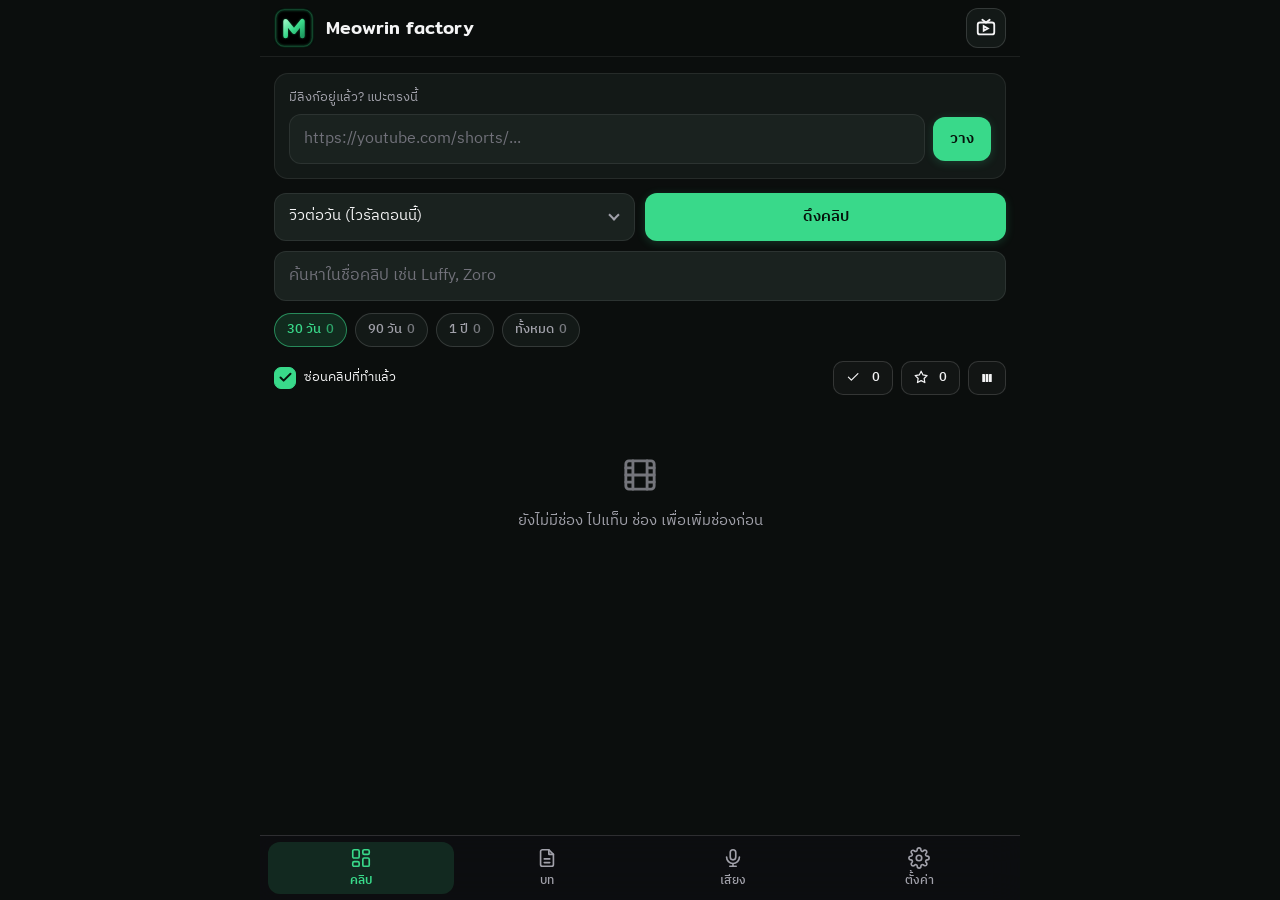
<file: index.html>
<!DOCTYPE html>
<html lang="th">
<head>
<meta charset="UTF-8" />
<meta name="viewport" content="width=device-width, initial-scale=1, viewport-fit=cover" />
<meta name="theme-color" content="#0b0e0d" />
<link rel="manifest" href="manifest.json?v=5.4">
<meta name="mobile-web-app-capable" content="yes">
<meta name="apple-mobile-web-app-capable" content="yes">
<meta name="apple-mobile-web-app-status-bar-style" content="black-translucent">
<meta name="apple-mobile-web-app-title" content="Meowrin">
<link rel="icon" type="image/png" href="icon-192.png?v=5.4">
<link rel="apple-touch-icon" href="icon-192.png?v=5.4">
<title>Meowrin factory</title>
<link rel="preconnect" href="https://fonts.googleapis.com">
<link rel="preconnect" href="https://fonts.gstatic.com" crossorigin>
<link href="https://fonts.googleapis.com/css2?family=IBM+Plex+Sans+Thai:wght@400;500;600&family=Mitr:wght@500&display=swap" rel="stylesheet">
<link rel="stylesheet" href="style.css?v=5.4">
<link rel="stylesheet" href="sheet.css?v=5.4">
</head>
<body>
<div class="wrap">
  <header>
    <div class="logo" aria-hidden="true"><svg viewBox="92 92 328 328"><defs><linearGradient id="lgg" x1="0" y1="0" x2="1" y2="1"><stop offset="0" stop-color="#8ff5be"/><stop offset=".5" stop-color="#39d98a"/><stop offset="1" stop-color="#1f9d62"/></linearGradient><filter id="lgl" x="-40%" y="-40%" width="180%" height="180%"><feGaussianBlur stdDeviation="9"/></filter><filter id="lgm" x="-40%" y="-40%" width="180%" height="180%"><feGaussianBlur stdDeviation="11"/></filter></defs><rect x="106" y="106" width="300" height="300" rx="70" fill="none" stroke="#39d98a" stroke-opacity=".55" stroke-width="9" filter="url(#lgl)"/><rect x="106" y="106" width="300" height="300" rx="70" fill="none" stroke="#39d98a" stroke-opacity=".7" stroke-width="2.5"/><g transform="translate(256 261) scale(.66) translate(-256 -261)"><path d="M152 352V170l104 128 104-128v182" fill="none" stroke="#39d98a" stroke-opacity=".4" stroke-width="58" stroke-linecap="round" stroke-linejoin="round" filter="url(#lgm)"/><path d="M152 352V170l104 128 104-128v182" fill="none" stroke="url(#lgg)" stroke-width="58" stroke-linecap="round" stroke-linejoin="round"/></g></svg></div>
    <h1>Meowrin factory</h1>
    <button class="hbtn" id="chanBtn" aria-label="จัดการช่องที่ตามไว้"><svg viewBox="0 0 24 24" aria-hidden="true"><rect x="3" y="6" width="18" height="13" rx="2.5"/><path d="M9.5 10v5l4.5-2.5zM8 3l4 3 4-3"/></svg></button>
    <button class="hbtn" id="vSavedBtn" hidden aria-label="เสียงที่เก็บไว้"><svg viewBox="0 0 24 24" aria-hidden="true"><path d="M4 7h16M4 12h16M4 17h16"/></svg><i id="vSavedN" hidden></i></button>
    <button class="hbtn" id="histBtn" hidden aria-label="ประวัติบทที่ทำไว้"><svg viewBox="0 0 24 24" aria-hidden="true"><path d="M4 7h16M4 12h16M4 17h16"/></svg><i id="histCount" hidden></i></button>
  </header>

  <!-- คลิป -->
  <section id="tab-clips" class="on">
    <div class="panel">
    <label for="linkInput" style="margin-top:0">มีลิงก์อยู่แล้ว? แปะตรงนี้</label>
    <div class="row">
      <input id="linkInput" type="url" inputmode="url" placeholder="https://youtube.com/shorts/..." autocomplete="off">
      <button class="btn" id="linkBtn">วาง</button>
    </div>
    <div id="linkMsg"></div>
    </div>

    <div class="tools">
      <select id="sortSel" data-sheet aria-label="เรียงตาม">
        <option value="vpd" data-desc="คลิปที่กำลังปังตอนนี้ (วิวรวม ÷ จำนวนวันที่ลง)" selected>วิวต่อวัน (ไวรัลตอนนี้)</option>
        <option value="score" data-desc="วิวรวม ÷ ผู้ติดตามของช่อง">ความปัง (วิว ÷ ผู้ติดตาม)</option>
        <option value="views" data-desc="ยอดวิวรวมสูงสุด">ยอดวิวรวม</option>
        <option value="new" data-desc="คลิปที่เพิ่งลงล่าสุด">ใหม่สุด</option>
      </select>
      <button class="btn" id="fetchBtn">ดึงคลิป</button>
    </div>
    <input id="qInput" class="searchbox" type="search" enterkeyhint="search" placeholder="ค้นหาในชื่อคลิป เช่น Luffy, Zoro" autocomplete="off" aria-label="ค้นหาในชื่อคลิป">
    <div class="fchips" id="rangeChips"></div>
    <div class="fchips" id="chanChips"></div>
    <div class="listbar">
      <label class="chk"><input type="checkbox" id="hideMade" checked> ซ่อนคลิปที่ทำแล้ว</label>
      <button class="btn small ghost svbtn" id="madeBtn" aria-label="ดูเฉพาะคลิปที่ทำแล้ว"><svg class="ic" aria-hidden="true"><use href="#i-check"/></svg>0</button>
      <button class="btn small ghost svbtn" id="savedBtn" aria-label="ดูเฉพาะคลิปที่เก็บไว้ทำทีหลัง"><svg class="ic" aria-hidden="true"><use href="#i-star"/></svg>0</button>
      <button class="btn small ghost vbtn" id="viewBtn" aria-label="สลับมุมมองการ์ด"></button>
    </div>
    <div class="listinfo" id="listInfo"></div>
    <div id="status"></div>
    <div id="list"></div>
  </section>

  <!-- บท -->
  <section id="tab-script">
    <div id="sNoClip" class="empty">เลือกคลิปในแท็บ คลิป ก่อน แล้วกด ทำบท</div>
    <div id="sBody" hidden>
      <div class="card"><div class="cbody"><div class="ctitle" id="sTitle"></div><div class="meta" id="sMeta"></div></div></div>
      <div class="meta" id="sModel" style="margin:-4px 0 14px"></div>

      <label style="margin-top:0">Prompt <span class="lhint">เลือกหลายอัน = ได้หลายเวอร์ชันพร้อมกัน</span></label>
      <div class="fchips wrapchips" id="pChips"></div>

      <details class="fold" id="transFold">
        <summary><span>ทรานสคริปต์ (ไม่บังคับ)</span></summary>
        <div class="fbody">
          <textarea id="sTrans" rows="4" placeholder="ใส่เมื่อ AI ดึงจากลิงก์ไม่ได้ ถ้าใส่จะใช้แทนลิงก์" aria-label="ทรานสคริปต์"></textarea>
        </div>
      </details>

      <button class="btn" id="goBtn" style="margin-top:12px;width:100%">ทำบทเลย</button>
      <div id="sMsg"></div>

      <div id="vWrap" hidden>
        <div class="fchips wrapchips" id="vTabs"></div>
        <div id="vStatus"></div>

        <details class="fold" id="s1Fold">
          <summary><span>State 1 · ซอสที่ AI วิเคราะห์</span></summary>
          <div class="fbody">
            <p class="hint" id="s1Info" style="margin-top:0"></p>
            <textarea id="s1Out" rows="12" aria-label="State 1"></textarea>
            <div class="row" style="margin-top:8px">
              <input id="s1Fb" placeholder="สั่งแก้ State 1 เช่น ลดความแรงลง" aria-label="สั่งแก้ State 1">
              <button class="btn ghost" id="s1FbBtn">ปรับ</button>
            </div>
            <button class="btn ghost" id="s1Run" style="margin-top:8px;width:100%">เขียนบทใหม่จาก State 1 นี้</button>
          </div>
        </details>

        <div id="s2Wrap" hidden>
          <label>ชื่อคลิปกับข้อความบนจอ <span class="lhint">แตะเพื่อคัดลอก</span></label>
          <div class="p1card" id="p1Card"></div>
          <label>บทพากย์ (ต้นฉบับ) <span class="lhint">แก้ในแท็บเสียงไม่เปลี่ยนตรงนี้</span></label>
          <div class="s2view" id="s2View"></div>
          <button class="btn" id="toVoice" style="width:100%;margin-top:10px">แก้บท + สร้างเสียง →</button>
        </div>
      </div>
    </div>
  </section>

  <!-- เสียง -->
  <section id="tab-voice">
    <div id="vNo" class="empty">ยังไม่มีบท เลือกคลิปแล้วทำบทในแท็บ บท ก่อน</div>
    <div id="vBody" hidden>
      <div class="vclip"><span id="vClip"></span><span id="vVer"></span></div>
      <div class="vvoice">
        <i class="orb" aria-hidden="true"></i>
        <span class="vv"><b id="vVoiceName"></b><small id="vVoiceInfo"></small></span>
      </div>
      <textarea id="vText" class="vtext" rows="1" aria-label="บทพากย์" placeholder="บทพากย์ (แตะตรงนี้เพื่อแก้)" spellcheck="false"></textarea>
      <div class="vcount"><span class="lhint" id="s2Count"></span></div>
      <div id="vMsg"></div>
      <div class="row" style="margin-top:8px">
        <button class="btn ghost" id="copyBtn" style="flex:1">คัดลอกบท</button>
        <button class="btn ghost sq" id="s2Back" aria-label="ย้อนกลับบทที่แก้" disabled><svg class="ic"><use href="#i-back"/></svg></button>
        <button class="btn ghost sq" id="s2Fwd" aria-label="ไปข้างหน้า" disabled><svg class="ic"><use href="#i-fwd"/></svg></button>
      </div>
      <div class="tts">
        <div id="ttsMsg"></div>
        <div id="ttsOut" hidden>
          <div class="fchips wrapchips" id="ttsTakes"></div>
          <div class="tplayer"><button class="vplay" id="ttsPlay" type="button" aria-label="เล่น/หยุด"></button><div class="vbar" id="ttsBar"><i></i></div><span class="vtime" id="ttsTime">0:00 / 0:00</span></div>
          <audio id="ttsAudio" preload="auto"></audio>
          <p class="hint" id="ttsInfo" style="margin:0"></p>
          <div class="row wrap">
            <button class="btn" id="ttsShare" style="flex:1">แชร์ไป CapCut</button>
            <a class="btn ghost" id="ttsDl" style="flex:1">ดาวน์โหลด mp3</a>
            <a class="btn ghost" id="ttsSub" hidden style="flex:1">ทำซับจอเขียว</a>
            <a class="btn ghost" id="ttsDirect" hidden style="flex:1">ตัดต่อภาพ</a>
            <a class="btn ghost" id="ttsRaw" hidden>ไฟล์เต็ม</a>
          </div>
        </div>
      </div>
      <details class="fold" id="aiFixFold">
        <summary><span>ให้ AI ช่วยแก้บท</span></summary>
        <div class="fbody">
          <div class="fchips wrapchips" id="quickFb">
            <button class="fchip" data-q="short">สั้นลง</button><button class="fchip" data-q="long">ยาวขึ้น</button><button class="fchip" data-q="punch">แรงขึ้น</button><button class="fchip" data-q="funny">ตลกขึ้น</button><button class="fchip" data-q="lines">จัดบรรทัดใหม่</button>
          </div>
          <div class="row" style="margin-top:8px">
            <input id="s2Fb" placeholder="หรือพิมพ์เอง เช่น เปลี่ยนประโยคเปิดให้ดึงดูดกว่านี้" aria-label="สั่งแก้บท">
            <button class="btn ghost" id="s2FbBtn">แก้</button>
          </div>
        </div>
      </details>
      <div class="vbar2">
        <button class="vset" id="vSetBtn" aria-label="ตั้งค่าเสียง"><svg viewBox="0 0 24 24" aria-hidden="true"><path d="M4 7h9M17 7h3M4 17h3M11 17h9"/><circle cx="15" cy="7" r="2"/><circle cx="9" cy="17" r="2"/></svg></button>
        <button class="btn" id="ttsBtn"><svg class="ic" aria-hidden="true"><use href="#i-speaker"/></svg>สร้างเสียง</button>
        <button class="btn" id="ttsMore" hidden>+ สร้างอีกเทค</button>
      </div>
    </div>
  </section>

  <!-- ช่อง (เปิดจากปุ่มมุมขวาบนของแท็บคลิป) -->
  <section id="tab-channels">
    <button class="btn small ghost" id="chanBack" style="margin-bottom:12px">← กลับหน้าคลิป</button>
    <div class="panel">
    <label for="handleInput" style="margin-top:0">เพิ่มช่องที่ตามไว้ (ใส่ @handle)</label>
    <div class="row">
      <input id="handleInput" placeholder="@zotrakk" autocapitalize="none" autocomplete="off">
      <button class="btn" id="addChanBtn">เพิ่ม</button>
    </div>
    <div id="chanMsg"></div>
    </div>
    <div id="chanList" style="margin-top:14px"></div>
  </section>

  <!-- ตั้งค่า -->
  <section id="tab-settings">
    <div class="sech first">เครื่องมือ</div>
    <div class="tools">
      <a class="tool" href="footage.html"><svg viewBox="0 0 24 24" aria-hidden="true"><rect x="2" y="3" width="20" height="14" rx="2"/><path d="M8 21h8M12 17v4"/></svg><b>ดัชนีฟุตเทจ</b><small>คลังฟุตเทจ + ผู้กำกับ AI</small></a>
      <a class="tool" href="sub/"><svg viewBox="0 0 24 24" aria-hidden="true"><rect x="3" y="4" width="18" height="16" rx="2"/><path d="M7 14h6M7 10h10"/></svg><b>ซับจอเขียว</b><small>ทำซับจากเสียงพากย์</small></a>
    </div>
    <div class="qbk">
      <div><b>สำรองขึ้น Google Drive</b><small id="gdQuickInfo">ตรวจสอบ...</small></div>
      <button class="btn small" id="gdQuick" type="button">สำรองตอนนี้</button>
    </div>
    <div id="gdQuickMsg"></div>
    <div class="sech">เชื่อมต่อ</div>
    <details class="fold top"><summary><span>คีย์ API</span><em class="state idle" id="tagKeys"></em></summary><div class="fbody">
      <details class="fold">
        <summary><span>YouTube Data API key</span><em class="state" id="ytState"></em></summary>
        <div class="fbody">
          <div class="ftools"><button type="button" class="btn small ghost" data-paste="ytKey" data-trim>วาง</button><button type="button" class="btn small ghost" data-clear="ytKey">ลบ</button></div>
          <input id="ytKey" type="password" placeholder="AIza..." autocomplete="off" aria-label="YouTube Data API key">
          <p class="hint">เก็บในเครื่องนี้เท่านั้น แนะนำให้จำกัด key ให้ใช้ได้เฉพาะโดเมน GitHub Pages ของนาย และเฉพาะ YouTube Data API v3</p>
          <button class="btn" id="saveKey">บันทึก key</button>
        </div>
      </details>
      <details class="fold">
        <summary><span>OpenRouter API key</span><em class="state" id="gState"></em></summary>
        <div class="fbody">
          <div class="ftools"><button type="button" class="btn small ghost" data-paste="gKey" data-trim>วาง</button><button type="button" class="btn small ghost" data-clear="gKey">ลบ</button></div>
          <input id="gKey" type="password" placeholder="sk-or-v1-..." autocomplete="off" aria-label="OpenRouter API key">
          <p class="hint">บันทึกอัตโนมัติเมื่อแก้เสร็จ</p>
        </div>
      </details>
      <details class="fold">
        <summary><span>Gemini API key (ฟรี)</span><em class="state" id="gmState"></em></summary>
        <div class="fbody">
          <div class="ftools"><label class="chk" style="margin-right:auto"><input type="checkbox" id="gmOn" checked> ใช้ Gemini ฟรี (งานเล็ก)</label><button type="button" class="btn small ghost" data-paste="gmKey" data-trim>วาง</button><button type="button" class="btn small ghost" data-clear="gmKey">ลบ</button></div>
          <input id="gmKey" type="password" placeholder="AIza..." autocomplete="off" aria-label="Gemini API key">
          <div class="row" style="margin-top:10px"><button type="button" class="btn small ghost" id="gmTest">ทดสอบ Gemini</button></div>
          <pre class="hint" id="gmTestOut" style="white-space:pre-wrap;margin-top:8px"></pre>
          <p class="hint">ใช้กับงานเล็กๆ ข้อความล้วน เช่น แก้บทด้วย AI ในหน้าเสียง (ฟรี) · ทำบท/ดูคลิปใช้ OpenRouter เสมอ เพราะ Gemini ฟรีกับวิดีโอช้า/ล่มบ่อย · ถ้า Gemini ใช้ไม่ได้ จะใช้ OpenRouter ให้เอง · ปิดติ๊กด้านบน = ไม่ใช้ Gemini เลย · หน้าซับจอเขียวก็ใช้ key นี้แยกบรรทัดสคริปต์ · สร้าง key ได้ที่ Google AI Studio · บันทึกอัตโนมัติ</p>
        </div>
      </details>
      <details class="fold">
        <summary><span>Groq API key (ซับจอเขียว)</span><em class="state" id="grState"></em></summary>
        <div class="fbody">
          <div class="ftools"><button type="button" class="btn small ghost" data-paste="grKey" data-trim>วาง</button><button type="button" class="btn small ghost" data-clear="grKey">ลบ</button></div>
          <input id="grKey" type="password" placeholder="gsk_..." autocomplete="off" aria-label="Groq API key">
          <p class="hint">ใช้ในหน้าซับจอเขียว ถอดเสียงพากย์เป็นคำพร้อมเวลา (Whisper) · สร้าง key ได้ที่ console.groq.com · บันทึกอัตโนมัติ</p>
        </div>
      </details>
    </div></details>
    <details class="fold top"><summary><span>เสียงพากย์ (ElevenLabs)</span><em class="state idle" id="tagVoice"></em></summary><div class="fbody">
      <details class="fold">
        <summary><span>ElevenLabs API key</span><em class="state" id="elState"></em></summary>
        <div class="fbody">
          <div class="ftools"><button type="button" class="btn small ghost" data-paste="elKey" data-trim>วาง</button><button type="button" class="btn small ghost" data-clear="elKey">ลบ</button></div>
          <input id="elKey" type="password" placeholder="sk_..." autocomplete="off" aria-label="ElevenLabs API key">
          <p class="hint">แนะนำสร้าง key ใหม่ที่เปิดสิทธิ์ Text to Speech อย่างเดียว เก็บในเครื่องนี้เท่านั้น บันทึกอัตโนมัติ</p>
        </div>
      </details>
      <label>เสียงของฉัน</label>
      <p class="hint" style="margin-top:0">ใส่ชื่อกับ Voice ID จากหน้าเสียงใน ElevenLabs (เลือกใช้เสียงไหน และตั้งโมเดล/Stability/วอร์ม ได้ในแท็บ เสียง ปุ่ม <svg class="ic" aria-hidden="true"><use href="#i-sliders"/></svg>)</p>
      <div id="voiceList"></div>
      <button type="button" class="btn ghost" id="addVoice" style="margin-top:10px;width:100%">+ เพิ่มเสียง</button>
      <p class="hint" id="ttsUsage"></p>
    </div></details>
    <div class="sech">ทำบท</div>
    <details class="fold top"><summary><span>AI ทำบท</span><em class="state idle" id="tagAi"></em></summary><div class="fbody">
      <label for="gEye">ตัวดูคลิป (State 1)</label>
      <select id="gEye" data-sheet>
        <option value="google/gemini-3.8-flash" data-tag="แนะนำ" data-desc="เร็วและถูก ดูวิดีโอ YouTube จากลิงก์ได้">google/gemini-3.8-flash</option>
        <option value="google/gemini-4-argon" data-tag="ท็อป" data-desc="ตัวท็อปของ Google ดูละเอียดกว่า แพงกว่า">google/gemini-4-argon</option>
      </select>
      <p class="hint">ต้องเป็นตระกูล Google เพราะดูวิดีโอจากลิงก์ได้ตรงๆ</p>
      <label for="gModel">ตัวเขียนบท (State 2)</label>
      <select id="gModel" data-sheet>
        <optgroup label="Google">
          <option value="google/gemini-4-argon" data-tag="ท็อป" data-desc="ตัวท็อปของ Google เก่งสุด ใช้เมื่อคลิปซับซ้อน">google/gemini-4-argon</option>
          <option value="google/gemini-3.8-flash" data-tag="แนะนำ" data-desc="เร็วและถูก ใช้ประจำได้ทุกวัน">google/gemini-3.8-flash</option>
        </optgroup>
        <optgroup label="Anthropic · เขียนบทสำนวนธรรมชาติ">
          <option value="anthropic/claude-opus-5.5" data-tag="ท็อป" data-desc="ตัวท็อปของ Anthropic ราคาสูงสุดในค่ายนี้">anthropic/claude-opus-5.5</option>
          <option value="anthropic/claude-sonnet-5.5" data-desc="สมดุลระหว่างคุณภาพกับราคา">anthropic/claude-sonnet-5.5</option>
          <option value="anthropic/claude-haiku-5.5" data-desc="เร็วและถูกสุดของค่าย">anthropic/claude-haiku-5.5</option>
        </optgroup>
        <optgroup label="OpenAI · โครงสร้างคมชัด แม่นยำ">
          <option value="openai/gpt-6-astra" data-tag="ท็อป" data-desc="ตัวท็อปของ OpenAI ราคาสูงสุดในค่ายนี้">openai/gpt-6-astra</option>
          <option value="openai/gpt-6.1-sol" data-desc="ระดับกลาง รองจาก Astra">openai/gpt-6.1-sol</option>
          <option value="openai/gpt-6-luna" data-desc="ถูกที่สุดของค่าย เหมาะงานปริมาณมาก">openai/gpt-6-luna</option>
        </optgroup>
      </select>
      <label for="gThink">ระดับการคิด</label>
      <select id="gThink" data-sheet>
        <option value="low" data-desc="เร็วและถูกสุด">ต่ำสุด</option>
        <option value="medium" data-desc="สมดุลระหว่างความเร็วกับความละเอียด">ปานกลาง</option>
        <option value="high" data-desc="ละเอียดสุด แต่ช้ากว่าและแพงกว่า">สูงสุด</option>
      </select>
      <p class="hint">เลือกแล้วบันทึกให้อัตโนมัติ</p>
      <p class="hint" id="spendInfo" style="margin-top:-6px"></p>
    </div></details>
    <details class="fold top"><summary><span>Prompt</span><em class="state idle" id="tagPrompts"></em></summary><div class="fbody">
      <p class="hint">กดชื่อเพื่อเปิดแก้ แก้เสร็จบันทึกให้อัตโนมัติ</p>
      <div id="promptList"></div>
      <div class="row" style="margin-top:12px">
        <button class="btn ghost" id="addPrompt" style="flex:1">+ เพิ่ม prompt</button>
        <button class="btn" id="saveAi" style="flex:1">บันทึก</button>
      </div>
    </div></details>
    <div class="sech">ระบบ</div>
    <details class="fold top"><summary><span>งบและค่าใช้จ่าย</span><em class="state idle" id="bgTag"></em></summary><div class="fbody">
      <div id="bgInfo"></div>
      <p class="hint">เพดานในแอพ (ใส่ 0 = ไม่จำกัด) ถึงแล้วแอพหยุดเรียก AI / หยุดอัปเอง ใช้กับทั้งแอพหลักและหน้าฟุตเทจ · กันบั๊กและใช้เพลินได้ แต่ไม่กันคีย์หลุด ลิมิตแข็งจริงคือเครดิตที่เติมไว้ใน OpenRouter และ Budget Alert ใน Cloudflare</p>
      <label for="bgDay">เพดานค่า AI ต่อวัน (USD)</label>
      <input id="bgDay" type="number" min="0" step="0.5" inputmode="decimal">
      <label for="bgMonth">เพดานค่า AI ต่อเดือน (USD)</label>
      <input id="bgMonth" type="number" min="0" step="1" inputmode="decimal">
      <label for="bgR2">เพดานขนาดคลัง R2 (GB)</label>
      <input id="bgR2" type="number" min="0" step="10" inputmode="numeric">
      <p class="hint">ค่าเงินบาทคิดที่ ~35 บาท/ดอลลาร์ (ประมาณ) · R2 10 GB แรกฟรี เกินนั้น $0.015/GB/เดือน</p>
    </div></details>
    <details class="fold top"><summary><span>สำรองข้อมูล</span><em class="state ok" id="stTag">ตรวจสอบ...</em></summary><div class="fbody">
      <div id="stInfo"></div>
      <details class="fold">
        <summary><span>Google Drive (สำรองอัตโนมัติ)</span><em class="state idle" id="gdTag">ยังไม่ได้ตั้ง</em></summary>
        <div class="fbody">
          <p class="hint" style="margin-top:0">ใส่ OAuth Client ID ของ Google Cloud (ไม่ใช่ API key) ครั้งเดียว แล้วกด เชื่อม ทุกครั้งที่เปิดแอพรอบใหม่ ระหว่างที่เชื่อมอยู่ แอพสำรองขึ้นโฟลเดอร์ "meowrin factory" ใน Drive เองทุกครั้งที่ข้อมูลเปลี่ยน (ไม่รวม API key) · ดัชนีฟุตเทจสำรองที่หน้าฟุตเทจ</p>
          <input id="gdClient" type="text" placeholder="xxxx.apps.googleusercontent.com" autocomplete="off" aria-label="Google OAuth Client ID">
          <div id="gdState"></div>
          <button class="btn" id="gdConnect" style="width:100%;margin-top:10px">เชื่อม Google Drive</button>
          <div class="row" style="margin-top:8px">
            <button class="btn ghost" id="gdNow">สำรองตอนนี้</button>
            <button class="btn ghost" id="gdRestore">กู้คืนจาก Drive</button>
          </div>
          <div id="gdMsg"></div>
        </div>
      </details>
      <p class="hint">ไฟล์สำรองแบบโหลดลงเครื่อง: ช่อง รายการ "ทำแล้ว" รายการที่เก็บไว้ ประวัติบท prompt และรายการเสียง (ไม่รวม API key และคลิปที่ดึงมา ซึ่งดึงใหม่ได้)</p>
      <div class="row">
        <button class="btn ghost" id="exportBtn">โหลดไฟล์สำรอง</button>
        <button class="btn ghost" id="importBtn">นำเข้า</button>
        <input type="file" id="importFile" accept="application/json" hidden>
      </div>
      <div id="setMsg"></div>
    </div></details>

    <p class="ver" id="appVersion"></p>
  </section>
</div>

<nav role="tablist">
  <button role="tab" data-tab="clips" aria-selected="true"><svg viewBox="0 0 24 24" aria-hidden="true"><rect x="3" y="3" width="7" height="9" rx="1.5"/><rect x="14" y="3" width="7" height="5" rx="1.5"/><rect x="14" y="12" width="7" height="9" rx="1.5"/><rect x="3" y="16" width="7" height="5" rx="1.5"/></svg><span>คลิป</span></button>
  <button role="tab" data-tab="script" aria-selected="false"><svg viewBox="0 0 24 24" aria-hidden="true"><path d="M14 3H7a2 2 0 0 0-2 2v14a2 2 0 0 0 2 2h10a2 2 0 0 0 2-2V8z"/><path d="M14 3v5h5M9 13h6M9 17h6"/></svg><span>บท</span></button>
  <button role="tab" data-tab="voice" aria-selected="false"><svg viewBox="0 0 24 24" aria-hidden="true"><rect x="9" y="3" width="6" height="11" rx="3"/><path d="M5 11a7 7 0 0 0 14 0M12 18v3M8.5 21h7"/></svg><span>เสียง</span></button>
  <button role="tab" data-tab="settings" aria-selected="false"><svg viewBox="0 0 24 24" aria-hidden="true"><circle cx="12" cy="12" r="3"/><path d="M19.4 15a1.7 1.7 0 0 0 .3 1.8l.1.1a2 2 0 1 1-2.8 2.8l-.1-.1a1.7 1.7 0 0 0-1.8-.3 1.7 1.7 0 0 0-1 1.5V21a2 2 0 1 1-4 0v-.1a1.7 1.7 0 0 0-1.1-1.5 1.7 1.7 0 0 0-1.8.3l-.1.1a2 2 0 1 1-2.8-2.8l.1-.1a1.7 1.7 0 0 0 .3-1.8 1.7 1.7 0 0 0-1.5-1H3a2 2 0 1 1 0-4h.1a1.7 1.7 0 0 0 1.5-1.1 1.7 1.7 0 0 0-.3-1.8l-.1-.1a2 2 0 1 1 2.8-2.8l.1.1a1.7 1.7 0 0 0 1.8.3H9a1.7 1.7 0 0 0 1-1.5V3a2 2 0 1 1 4 0v.1a1.7 1.7 0 0 0 1 1.5 1.7 1.7 0 0 0 1.8-.3l.1-.1a2 2 0 1 1 2.8 2.8l-.1.1a1.7 1.7 0 0 0-.3 1.8V9a1.7 1.7 0 0 0 1.5 1H21a2 2 0 1 1 0 4h-.1a1.7 1.7 0 0 0-1.5 1z"/></svg><span>ตั้งค่า</span></button>
</nav>

<!-- ชีตเลือกตัวเลือก (ใช้กับ select[data-sheet]) -->
<div class="modal" id="selSheet" hidden>
  <div class="sheet">
    <div class="phead"><span class="sel-title" id="selTitle"></span><button class="btn small ghost" id="selClose" aria-label="ปิด"><svg class="ic" aria-hidden="true"><use href="#i-x"/></svg></button></div>
    <div class="sel-list" id="selList"></div>
  </div>
</div>

<!-- ประวัติบท -->
<div class="modal" id="histSheet" hidden>
  <div class="sheet">
    <div class="phead"><span class="sel-title">ประวัติบทที่ทำไว้</span><button class="btn small ghost" id="histClear">ล้างทั้งหมด</button><button class="btn small ghost" id="histClose" aria-label="ปิด"><svg class="ic" aria-hidden="true"><use href="#i-x"/></svg></button></div>
    <div class="sel-list" id="histList"></div>
  </div>
</div>

<!-- เสียงที่เก็บไว้ (ปุ่มสามขีดมุมขวาบนของแท็บเสียง) -->
<div class="modal" id="vSavedSheet" hidden>
  <div class="sheet">
    <div class="phead"><span class="sel-title">เสียงที่เก็บไว้</span><button class="btn small ghost" id="vSavedClose" aria-label="ปิด"><svg class="ic" aria-hidden="true"><use href="#i-x"/></svg></button></div>
    <div class="sel-list" id="vSavedList"></div>
  </div>
</div>

<div class="toast" id="toast" role="status"></div>

<!-- ตั้งค่าเสียง (เปิดจากแท็บเสียง) -->
<div class="modal" id="vSheet" hidden>
  <div class="sheet">
    <div class="phead"><span class="sel-title">ตั้งค่าเสียง</span><button class="btn small ghost" id="vsClose" aria-label="ปิด"><svg class="ic" aria-hidden="true"><use href="#i-x"/></svg></button></div>
    <div class="vsbody">
      <label style="margin-top:0">เสียง</label>
      <div class="sel-list" id="vsVoices"></div>
      <label>โมเดล</label>
      <div class="seg2" id="vsModel"></div>
      <label>Stability</label>
      <div class="seg2" id="vsStab"></div>
      <label>ช่วงวอร์ม (กันเสียงเพี้ยน 2-4 วิแรก)</label>
      <div class="seg2" id="vsWarm"></div>
      <input id="vsWarmText" placeholder="เช่น ฉันคือมังกี้ ดี ลูฟี่ ชายที่จะเป็นราชาโจรสลัด" autocomplete="off" aria-label="ประโยควอร์มเสียง" style="margin-top:8px" hidden>
      <label class="chk" id="vsTrimRow" style="margin-top:12px"><input type="checkbox" id="vsTrim"> ตัดช่วงวอร์มออกจากไฟล์ให้อัตโนมัติ</label>
      <p class="hint" id="vsTsNote" hidden>ครั้งล่าสุดโมเดลนี้ไม่ส่งเวลาตัวอักษรมา เลยตัดอัตโนมัติไม่ได้ ไฟล์จะยังมีช่วงวอร์ม (ปิด-เปิดช่องติ๊กนี้เพื่อลองใหม่)</p>
    </div>
  </div>
</div>

<!-- ตัวเล่นคลิป -->
<div class="modal" id="player" hidden>
  <div class="sheet">
    <div class="phead"><b id="pTitle"></b><button class="btn small ghost" id="pClose" aria-label="ปิด"><svg class="ic" aria-hidden="true"><use href="#i-x"/></svg></button></div>
    <div class="pframe" id="pFrame"></div>
    <div class="pact">
      <button class="btn" id="pPick">เลือกคลิปนี้</button>
      <button class="btn ghost" id="pCopy">คัดลอกลิงก์</button>
      <button class="btn ghost" id="pMade">ทำแล้ว</button>
      <a class="btn ghost" id="pOpen" target="_blank" rel="noopener">YouTube ↗</a>
    </div>
  </div>
</div>

<!-- แถบคลิปที่เลือก -->
<div class="pick" id="pickBar">
  <div class="inner">
    <img id="pickImg" alt="">
    <div class="t"><b id="pickTitle"></b><span id="pickSub"></span></div>
    <button class="btn small" id="pickGo">ทำบท</button>
    <button class="btn small ghost" id="pickClear" aria-label="ยกเลิกการเลือก"><svg class="ic" aria-hidden="true"><use href="#i-x"/></svg></button>
  </div>
</div>

<script src="store.js?v=5.4" data-boot="version.js?v=5.4 icons.js?v=5.4 dialog.js?v=5.4 budget.js?v=5.4 sync.js?v=5.4 app.js?v=5.4 llm.js?v=5.4 ai.js?v=5.4 r2.js?v=5.4 voicestore.js?v=5.4 tts.js?v=5.4 gdrive.js?v=5.4"></script>
</body>
</html>
</file>
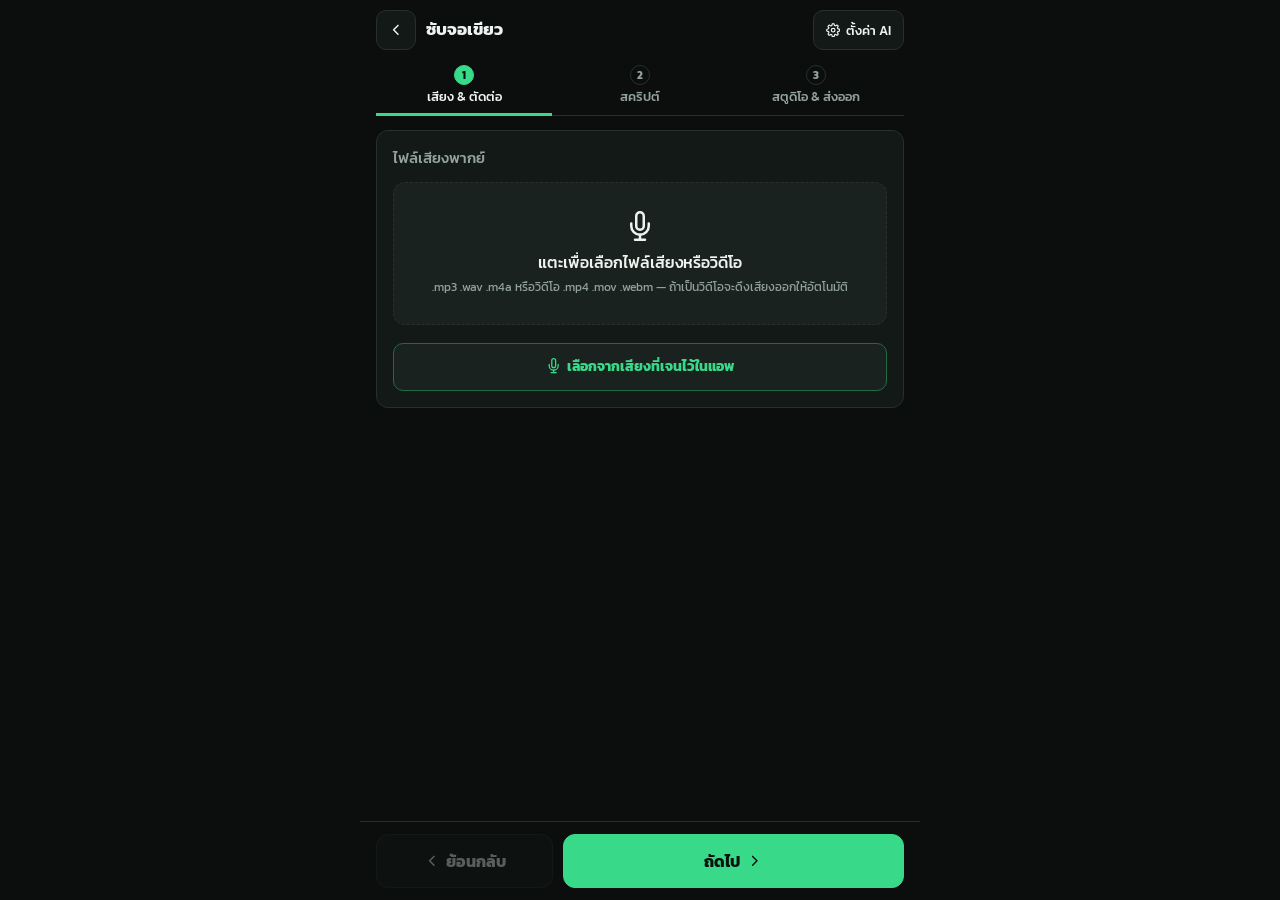
<file: sub/index.html>
<!DOCTYPE html>
<html lang="th">
<head>
<meta charset="UTF-8">
<meta name="viewport" content="width=device-width, initial-scale=1.0, maximum-scale=1.0, viewport-fit=cover">
<title>ซับจอเขียว · Meowrin factory</title>
<link rel="icon" type="image/png" href="../icon-192.png?v=5.4">

<!-- ===== PWA: ใช้ manifest และ service worker ของแอพหลัก (หน้านี้อยู่ในขอบเขตเดียวกัน) ===== -->
<link rel="manifest" href="../manifest.json?v=5.4">
<meta name="theme-color" content="#0b0e0d">
<meta name="mobile-web-app-capable" content="yes">
<meta name="apple-mobile-web-app-capable" content="yes">
<meta name="apple-mobile-web-app-status-bar-style" content="black-translucent">
<meta name="apple-mobile-web-app-title" content="Meowrin">
<link rel="apple-touch-icon" href="../icon-192.png?v=5.4">
<!-- ===== จบบล็อก PWA ===== -->

<link rel="preconnect" href="https://fonts.googleapis.com">
<link rel="preconnect" href="https://fonts.gstatic.com" crossorigin>
<link href="https://fonts.googleapis.com/css2?family=Kanit:wght@400;500;700&display=swap" rel="stylesheet">
<link rel="stylesheet" href="style.css?v=5.4">
</head>

<body>
<svg width="0" height="0" style="position:absolute" aria-hidden="true" focusable="false">
  <symbol id="i-gear" viewBox="0 0 24 24"><circle cx="12" cy="12" r="3"/><path d="M19.4 15a1.65 1.65 0 0 0 .33 1.82l.06.06a2 2 0 1 1-2.83 2.83l-.06-.06a1.65 1.65 0 0 0-1.82-.33 1.65 1.65 0 0 0-1 1.51V21a2 2 0 1 1-4 0v-.09A1.65 1.65 0 0 0 9 19.4a1.65 1.65 0 0 0-1.82.33l-.06.06a2 2 0 1 1-2.83-2.83l.06-.06a1.65 1.65 0 0 0 .33-1.82 1.65 1.65 0 0 0-1.51-1H3a2 2 0 1 1 0-4h.09A1.65 1.65 0 0 0 4.6 9a1.65 1.65 0 0 0-.33-1.82l-.06-.06a2 2 0 1 1 2.83-2.83l.06.06a1.65 1.65 0 0 0 1.82.33H9a1.65 1.65 0 0 0 1-1.51V3a2 2 0 1 1 4 0v.09a1.65 1.65 0 0 0 1 1.51 1.65 1.65 0 0 0 1.82-.33l.06-.06a2 2 0 1 1 2.83 2.83l-.06.06a1.65 1.65 0 0 0-.33 1.82V9a1.65 1.65 0 0 0 1.51 1H21a2 2 0 1 1 0 4h-.09a1.65 1.65 0 0 0-1.51 1z"/></symbol>
  <symbol id="i-mic" viewBox="0 0 24 24"><path d="M12 1a3 3 0 0 0-3 3v8a3 3 0 0 0 6 0V4a3 3 0 0 0-3-3z"/><path d="M19 10v2a7 7 0 0 1-14 0v-2"/><line x1="12" y1="19" x2="12" y2="23"/><line x1="8" y1="23" x2="16" y2="23"/></symbol>
  <symbol id="i-scissors" viewBox="0 0 24 24"><circle cx="6" cy="6" r="3"/><circle cx="6" cy="18" r="3"/><line x1="20" y1="4" x2="8.12" y2="15.88"/><line x1="14.47" y1="14.48" x2="20" y2="20"/><line x1="8.12" y1="8.12" x2="12" y2="12"/></symbol>
  <symbol id="i-trash" viewBox="0 0 24 24"><polyline points="3 6 5 6 21 6"/><path d="M19 6l-1 14a2 2 0 0 1-2 2H8a2 2 0 0 1-2-2L5 6m3 0V4a2 2 0 0 1 2-2h4a2 2 0 0 1 2 2v2"/></symbol>
  <symbol id="i-undo" viewBox="0 0 24 24"><polyline points="1 4 1 10 7 10"/><path d="M3.51 15a9 9 0 1 0 2.13-9.36L1 10"/></symbol>
  <symbol id="i-redo" viewBox="0 0 24 24"><polyline points="23 4 23 10 17 10"/><path d="M20.49 15a9 9 0 1 1-2.12-9.36L23 10"/></symbol>
  <symbol id="i-clip" viewBox="0 0 24 24"><path d="M16 4h2a2 2 0 0 1 2 2v14a2 2 0 0 1-2 2H6a2 2 0 0 1-2-2V6a2 2 0 0 1 2-2h2"/><rect x="8" y="2" width="8" height="4" rx="1"/></symbol>
  <symbol id="i-zap" viewBox="0 0 24 24"><polygon points="13 2 3 14 12 14 11 22 21 10 12 10 13 2"/></symbol>
  <symbol id="i-target" viewBox="0 0 24 24"><circle cx="12" cy="12" r="10"/><circle cx="12" cy="12" r="6"/><circle cx="12" cy="12" r="2"/></symbol>
  <symbol id="i-lock" viewBox="0 0 24 24"><rect x="3" y="11" width="18" height="11" rx="2"/><path d="M7 11V7a5 5 0 0 1 10 0v4"/></symbol>
  <symbol id="i-download" viewBox="0 0 24 24"><path d="M21 15v4a2 2 0 0 1-2 2H5a2 2 0 0 1-2-2v-4"/><polyline points="7 10 12 15 17 10"/><line x1="12" y1="15" x2="12" y2="3"/></symbol>
  <symbol id="i-file" viewBox="0 0 24 24"><path d="M14 2H6a2 2 0 0 0-2 2v16a2 2 0 0 0 2 2h12a2 2 0 0 0 2-2V8z"/><polyline points="14 2 14 8 20 8"/><line x1="16" y1="13" x2="8" y2="13"/><line x1="16" y1="17" x2="8" y2="17"/></symbol>
  <symbol id="i-play" viewBox="0 0 24 24"><path fill="currentColor" stroke="none" d="M8 5v14l11-7z"/></symbol>
  <symbol id="i-pause" viewBox="0 0 24 24"><path fill="currentColor" stroke="none" d="M7 5h4v14H7zM13 5h4v14h-4z"/></symbol>
  <symbol id="i-back" viewBox="0 0 24 24"><polyline points="15 18 9 12 15 6"/></symbol>
  <symbol id="i-fwd" viewBox="0 0 24 24"><polyline points="9 18 15 12 9 6"/></symbol>
  <symbol id="i-film" viewBox="0 0 24 24"><rect x="2" y="2" width="20" height="20" rx="2.18"/><line x1="7" y1="2" x2="7" y2="22"/><line x1="17" y1="2" x2="17" y2="22"/><line x1="2" y1="12" x2="22" y2="12"/></symbol>
</svg>
<div class="app">

  <div class="top-container">
  <header class="topbar">
    <div class="topbar-title">
      <a class="back-link" href="../" aria-label="กลับแอพหลัก"><svg class="ic" width="20" height="20" aria-hidden="true"><use href="#i-back"/></svg></a>
      <h1>ซับจอเขียว</h1>
    </div>
    <button type="button" class="settings-btn" id="settingsBtn"><svg class="ic" width="18" height="18" aria-hidden="true"><use href="#i-gear"/></svg>ตั้งค่า AI</button>
  </header>

  <nav class="tabs" role="tablist" aria-label="ขั้นตอน">
    <button type="button" class="tab active" role="tab" aria-selected="true" data-tab="0"><i>1</i><span>เสียง &amp; ตัดต่อ</span></button>
    <button type="button" class="tab" role="tab" aria-selected="false" data-tab="1"><i>2</i><span>สคริปต์</span></button>
    <button type="button" class="tab" role="tab" aria-selected="false" data-tab="2"><i>3</i><span>สตูดิโอ &amp; ส่งออก</span></button>
  </nav>
  </div>

  <main class="main" id="mainScroll">

    <!-- ============ แท็บที่ 1 : เสียง & ตัดต่อ ============ -->
    <section class="panel active" id="panel0" role="tabpanel">
      <div class="card">
        <h2>ไฟล์เสียงพากย์</h2>
        <div class="file-drop" id="fileDrop">
          <span class="icon"><svg class="ic" width="30" height="30" aria-hidden="true"><use href="#i-mic"/></svg></span>
          <div class="drop-title">แตะเพื่อเลือกไฟล์เสียงหรือวิดีโอ</div>
          <div class="hint">.mp3 .wav .m4a หรือวิดีโอ .mp4 .mov .webm — ถ้าเป็นวิดีโอจะดึงเสียงออกให้อัตโนมัติ</div>
          <input type="file" id="audioFile" accept=".mp3,.wav,.m4a,.mp4,.mov,.webm,.mkv,.m4v,audio/*,video/*">
        </div>
        <button type="button" class="action-btn wide" id="pickVoiceBtn"><svg class="ic" width="18" height="18" aria-hidden="true"><use href="#i-mic"/></svg>เลือกจากเสียงที่เจนไว้ในแอพ</button>
        <div class="file-info" id="fileInfo"></div>
        <audio id="audioEl" style="display:none;"></audio>
      </div>

      <details class="accordion-card" id="trimCard" style="display:none;" open>
        <summary>ตัดท่อนเสียงที่ไม่ต้องการ (ไม่บังคับ)</summary>
        <div class="accordion-body">

        <div class="wf-zoom-row">
          <button type="button" class="fs-btn" id="wfZoomOut" aria-label="ซูมออก">−</button>
          <span class="wf-zoom-label" id="wfZoomLabel">พอดีจอ</span>
          <button type="button" class="fs-btn" id="wfZoomIn" aria-label="ซูมเข้า">+</button>
          <button type="button" class="expand-btn wf-fit-btn" id="wfZoomFitBtn">พอดีจอ</button>
        </div>

        <div class="waveform-scroll" id="waveformScroll">
          <div class="waveform-wrap" id="waveformWrap">
            <canvas class="waveform-canvas" id="waveformCanvas"></canvas>
            <div class="wf-playhead" id="wfPlayhead"></div>
          </div>
        </div>

        <div class="wf-controls">
          <button type="button" class="wf-play-btn" id="wfPlayBtn" aria-label="เล่น/หยุด"><svg class="ic" aria-hidden="true"><use href="#i-play"/></svg></button>
          <span class="wf-time" id="wfTime">0:00 / 0:00</span>
        </div>

        <div class="wf-sel-actions">
          <button type="button" class="wf-split-btn" id="wfSplitBtn" disabled><svg class="ic" width="18" height="18" aria-hidden="true"><use href="#i-scissors"/></svg>แบ่งแยก</button>
          <button type="button" class="wf-play-sel-btn" id="wfPlaySelBtn" disabled><svg class="ic" aria-hidden="true"><use href="#i-play"/></svg>ฟัง</button>
          <button type="button" class="wf-cut-sel-btn" id="wfCutSelBtn" disabled><svg class="ic" width="18" height="18" aria-hidden="true"><use href="#i-trash"/></svg>ลบ</button>
        </div>
        <div class="wf-history-row">
          <button type="button" id="wfUndoBtn" disabled><svg class="ic" width="18" height="18" aria-hidden="true"><use href="#i-undo"/></svg>เลิกทำ</button>
          <button type="button" id="wfRedoBtn" disabled><svg class="ic" width="18" height="18" aria-hidden="true"><use href="#i-redo"/></svg>ทำซ้ำ</button>
        </div>
        <div class="cut-list" id="cutList"></div>
        <ol class="wf-steps">
          <li>แตะหรือลากบนคลื่นเสียงเพื่อเลื่อนเพลย์เฮด</li>
          <li>กด "แบ่งแยก" แล้วแตะท่อนที่ไม่ต้องการ (ขึ้นกรอบขาว)</li>
          <li>กด "ลบ" ท่อนที่เหลือจะต่อกันทันที ท่อนที่ลบจะไม่ถูกส่งเข้า Whisper หรืออยู่ในคลิปสุดท้าย</li>
        </ol>
        <p class="wf-hint">ซูมด้วยปุ่ม −/+ หรือบีบสองนิ้ว · กดปุ่ม "ยกเลิก" ที่รายการด้านบนเพื่อยกเลิกการลบ</p>
      </div>
      </details>
    </section>

    <!-- ============ แท็บที่ 2 : สคริปต์ (Linear Workflow) ============ -->
    <section class="panel" id="panel1" role="tabpanel">

      <!-- กล่องบน: สคริปต์ดิบ -->
      <div class="script-box">
        <h2 class="box-title">1. สคริปต์ดิบ (บททั้งหมดที่ยังไม่ตัดบรรทัด)</h2>
        <div class="script-actions">
          <button type="button" class="action-btn" id="pasteRawBtn"><svg class="ic" width="18" height="18" aria-hidden="true"><use href="#i-clip"/></svg>วาง</button>
          <button type="button" class="action-btn" id="clearRawBtn"><svg class="ic" width="18" height="18" aria-hidden="true"><use href="#i-trash"/></svg>ล้าง</button>
        </div>
        <div class="error-box" id="rawErrorBox"></div>
        <textarea id="rawScript" class="script-area" placeholder="วางสคริปต์เต็ม (ยังไม่ตัดวรรค) ที่นี่..."></textarea>
      </div>

      <!-- ส่วนสั่งการ AI คั่นกลาง -->
      <div class="ai-cta">
        <button type="button" class="cta-btn" id="autoSplitBtn"><svg class="ic" width="18" height="18" aria-hidden="true"><use href="#i-zap"/></svg>แยกบรรทัดด้วย AI ทันที</button>
        <div class="progress-wrap" id="autoSplitProgressWrap">
          <div class="progress-track"><div class="progress-fill smooth" id="autoSplitProgressFill"></div></div>
          <div class="progress-pct" id="autoSplitProgressPct">0%</div>
        </div>
        <div class="status" id="autoSplitStatusRow"><div class="spinner"></div><span id="autoSplitStatusText">กำลังทำงาน...</span></div>
        <p class="wf-hint" id="autoSplitStats" style="display:none;"></p>
        <div class="error-box" id="autoSplitErrorBox"></div>

        <details class="ai-tools-drawer">
          <summary>ตั้งค่า AI เพิ่มเติม &amp; คำศัพท์เฉพาะ</summary>
          <div class="ai-tools-body">
            <label class="field-label"><svg class="ic" width="18" height="18" aria-hidden="true"><use href="#i-target"/></svg>เป้าหมายจำนวนคำต่อบรรทัด</label>
            <div class="chip-row" id="wordRangeChips">
              <button type="button" class="chip-btn" data-min="1" data-max="3">1-3</button>
              <button type="button" class="chip-btn" data-min="2" data-max="3">2-3</button>
              <button type="button" class="chip-btn" data-min="2" data-max="4">2-4</button>
              <button type="button" class="chip-btn" data-min="3" data-max="5">3-5</button>
            </div>
            <input type="text" id="wordRangeCustom" placeholder="หรือกำหนดเอง เช่น 4-6">

            <label class="field-label gap">โหมดการอ้างอิงสคริปต์</label>
            <div class="chip-row" id="scriptModeChips">
              <button type="button" class="chip-btn" data-mode="strict"><svg class="ic" width="18" height="18" aria-hidden="true"><use href="#i-lock"/></svg>ยึดสคริปต์ 100%</button>
              <button type="button" class="chip-btn" data-mode="fill"><svg class="ic" width="18" height="18" aria-hidden="true"><use href="#i-zap"/></svg>เติมจากเสียงด้วย</button>
            </div>
            <p class="wf-hint" id="scriptModeHint"></p>

            <label class="field-label gap" for="whisperHintTerms"><svg class="ic" width="18" height="18" aria-hidden="true"><use href="#i-mic"/></svg>คำศัพท์เฉพาะ/ชื่อตัวละคร (ไม่บังคับ)</label>
            <input type="text" id="whisperHintTerms" placeholder="คั่นด้วยจุลภาค เช่น ชื่อตัวละคร, ศัพท์เฉพาะ">
            <p class="wf-hint">ช่วยให้ Whisper ถอดเสียงคำเหล่านี้แม่นขึ้น ใช้ทั้งตอน "แยกบรรทัดด้วย AI" และตอน "สร้างคลิป"</p>
          </div>
        </details>
        <p class="wf-hint">Whisper จับเวลาเสียงจริงก่อน แล้ว Gemini ช่วยตัดบรรทัดตามจังหวะ (ใช้ไฟล์เสียงจากแท็บ 1) ผลลัพธ์จะไปอยู่ในกล่องที่ 2 ด้านล่าง ตรวจ/แก้ได้ก่อนสร้างคลิปเสมอ</p>
      </div>

      <!-- กล่องล่าง: สคริปต์พร้อมใช้งาน -->
      <div class="script-box">
        <h2 class="box-title">2. สคริปต์ที่ตัดบรรทัดแล้ว (1 บรรทัด = 1 ซับ) <span class="line-count" id="scriptLineCount"></span></h2>
        <div class="script-actions">
          <button type="button" class="action-btn" id="pasteBtn"><svg class="ic" width="18" height="18" aria-hidden="true"><use href="#i-clip"/></svg>วาง</button>
          <button type="button" class="action-btn" id="clearScriptBtn"><svg class="ic" width="18" height="18" aria-hidden="true"><use href="#i-trash"/></svg>ล้าง</button>
        </div>
        <div class="error-box" id="scriptErrorBox"></div>
        <textarea id="editedScript" class="script-area" placeholder="ผลลัพธ์จาก AI จะมาอยู่ตรงนี้ หรือวางสคริปต์ที่ตัดบรรทัดมาเองแล้วทีละบรรทัด..."></textarea>
      </div>
    </section>

    <!-- ============ แท็บที่ 3 : สตูดิโอ & ส่งออก ============ -->
    <section class="panel" id="panel2" role="tabpanel">

      <div class="stage-wrap">
        <div class="stage" id="stage" data-view="style">
          <canvas id="stylePreviewCanvas" width="540" height="540"></canvas>
          <video id="previewVideo" controls playsinline></video>
          <div class="stage-overlay">
            <div class="status" id="statusRow"><div class="spinner"></div><span id="statusText">กำลังทำงาน...</span></div>
            <div class="progress-wrap" id="progressWrap">
              <div class="progress-track"><div class="progress-fill" id="progressFill"></div></div>
              <div class="progress-pct" id="progressPct">0%</div>
            </div>
            <div class="step-list" id="stepList">
              <div id="step1" class="pending">จับเวลาเสียงจริง (Whisper)</div>
              <div id="step2" class="pending">จับคู่บรรทัดกับเสียง</div>
              <div id="step3" class="pending">เรนเดอร์คลิปจอเขียว</div>
            </div>
          </div>
        </div>
        <div class="seg" id="stageSwitch">
          <button type="button" data-view="style" class="active">ตัวอย่างสไตล์</button>
          <button type="button" data-view="video">คลิปผลลัพธ์</button>
        </div>
      </div>

      <div class="result-actions" id="resultCard">
        <a class="dl-btn" id="dlVideo" download="green_screen_subtitle.mp4"><svg class="ic" width="18" height="18" aria-hidden="true"><use href="#i-download"/></svg>ดาวน์โหลดคลิป (.mp4 · 1080×1080)</a>
        <a class="dl-btn secondary-dl" id="dlSrt" download="subtitle.srt"><svg class="ic" width="18" height="18" aria-hidden="true"><use href="#i-file"/></svg>ดาวน์โหลดไฟล์ .srt</a>
        <p class="foot-note">นำ .mp4 เข้า CapCut แล้วใช้ Chroma Key ดูดสีเขียว #00FF00 ออก จากนั้นวางทับคลิปได้เลย</p>
      </div>

      <details class="accordion-card" id="styleAccordion">
        <summary>ปรับสไตล์ตัวอักษร &amp; ขอบ (เปิด/ปิด)</summary>
        <div class="accordion-body">
        <label class="field-label">ขนาดตัวอักษร — <span id="fontSizeVal">74</span>px</label>
        <div class="fine-slider-row">
          <button type="button" class="fs-btn" id="fontSizeMinus" aria-label="ลดขนาดตัวอักษร">−</button>
          <div class="fs-track-wrap" id="fontSizeTrackWrap">
            <div class="fs-track"><div class="fs-fill" id="fontSizeFill"></div></div>
            <div class="fs-thumb" id="fontSizeThumb"></div>
          </div>
          <button type="button" class="fs-btn" id="fontSizePlus" aria-label="เพิ่มขนาดตัวอักษร">+</button>
        </div>
        <label class="field-label gap">ความหนาเส้นขอบ — <span id="strokeWidthVal">10</span>px</label>
        <div class="fine-slider-row">
          <button type="button" class="fs-btn" id="strokeWidthMinus" aria-label="ลดความหนาเส้นขอบ">−</button>
          <div class="fs-track-wrap" id="strokeWidthTrackWrap">
            <div class="fs-track"><div class="fs-fill" id="strokeWidthFill"></div></div>
            <div class="fs-thumb" id="strokeWidthThumb"></div>
          </div>
          <button type="button" class="fs-btn" id="strokeWidthPlus" aria-label="เพิ่มความหนาเส้นขอบ">+</button>
        </div>
        <label class="field-label gap">ปรับจังหวะซับ — <span id="syncOffsetVal">0</span> ms <span class="dim">(ลบ = ขึ้นเร็วขึ้น, บวก = ช้าลง)</span></label>
        <div class="fine-slider-row">
          <button type="button" class="fs-btn" id="syncOffsetMinus" aria-label="ให้ซับขึ้นเร็วขึ้น">−</button>
          <div class="fs-track-wrap" id="syncOffsetTrackWrap">
            <div class="fs-track"><div class="fs-fill" id="syncOffsetFill"></div></div>
            <div class="fs-thumb" id="syncOffsetThumb"></div>
          </div>
          <button type="button" class="fs-btn" id="syncOffsetPlus" aria-label="ให้ซับขึ้นช้าลง">+</button>
        </div>
        <p class="wf-hint">ใช้แก้เฉพาะกรณีซับทั้งคลิปเพี้ยนไปทางเดียวกันหมด ถ้าตรงบ้างไม่ตรงบ้างให้ปล่อยไว้ที่ 0 — ระบบจับจุดตัดจากคลื่นเสียงจริงให้อัตโนมัติตอนสร้างคลิป</p>
              </div>
      </details>

      <button type="button" class="primary" id="startBtn"><svg class="ic" width="18" height="18" aria-hidden="true"><use href="#i-film"/></svg>ยืนยันวรรค &amp; สร้างคลิปจอเขียว</button>
      <div class="error-box" id="errorBox"></div>
    </section>

  </main>

  <footer class="wizard-nav">
    <button type="button" class="nav-back" id="backBtn" disabled><svg class="ic" aria-hidden="true"><use href="#i-back"/></svg>ย้อนกลับ</button>
    <button type="button" class="nav-next" id="nextBtn">ถัดไป<svg class="ic" aria-hidden="true"><use href="#i-fwd"/></svg></button>
  </footer>

  <canvas id="renderCanvas" class="hidden-canvas" width="1080" height="1080"></canvas>
</div>

<!-- ---------- เลือกเสียงที่เจนไว้ (MWVoice ในเครื่อง + คลัง R2) ---------- -->
<div class="modal-backdrop" id="voiceModalBackdrop">
  <div class="modal-box">
    <h2><svg class="ic" width="18" height="18" aria-hidden="true"><use href="#i-mic"/></svg>เสียงที่เจนไว้</h2>
    <div class="voice-list" id="voiceList"></div>
    <button type="button" class="action-btn wide" id="voiceCloseBtn">ปิด</button>
  </div>
</div>

<!-- ---------- settings modal (เลือกโมเดล Gemini · API key ตั้งที่แอพหลัก) ---------- -->
<div class="modal-backdrop" id="settingsModalBackdrop">
  <div class="modal-box">
    <h2><svg class="ic" width="18" height="18" aria-hidden="true"><use href="#i-gear"/></svg>ตั้งค่า AI</h2>
    <label class="field-label">โมเดล Gemini (แยกบรรทัดสคริปต์)</label>
    <div class="chip-row" id="geminiModelChips"></div>
    <p class="wf-hint" style="margin-top:0;">ตัวฉลาดกว่าแยกบรรทัดได้ดีกว่า ถ้าโควต้าฟรีเต็ม ให้สลับไปตัวที่เล็กลง หรือถ้ามี OpenRouter key แอพจะใช้โมเดลเดียวกันผ่าน OpenRouter ให้เองอัตโนมัติ (คิดเงินตามจริง นับรวมเพดานค่า AI ของแอพหลัก)</p>
    <p class="wf-hint" style="margin-bottom:16px;">API key ของ Groq และ Gemini ใส่ที่ <a href="../">แอพหลัก</a> &gt; ตั้งค่า &gt; API key (Gemini ใช้ key เดียวกับแอพหลัก)</p>
    <button type="button" class="primary" id="settingsSaveBtn">บันทึกและปิด</button>
  </div>
</div>

<script src="../store.js?v=5.4"></script>
<script type="module" src="app.js?v=5.4"></script>
</body>
</html>
</file>
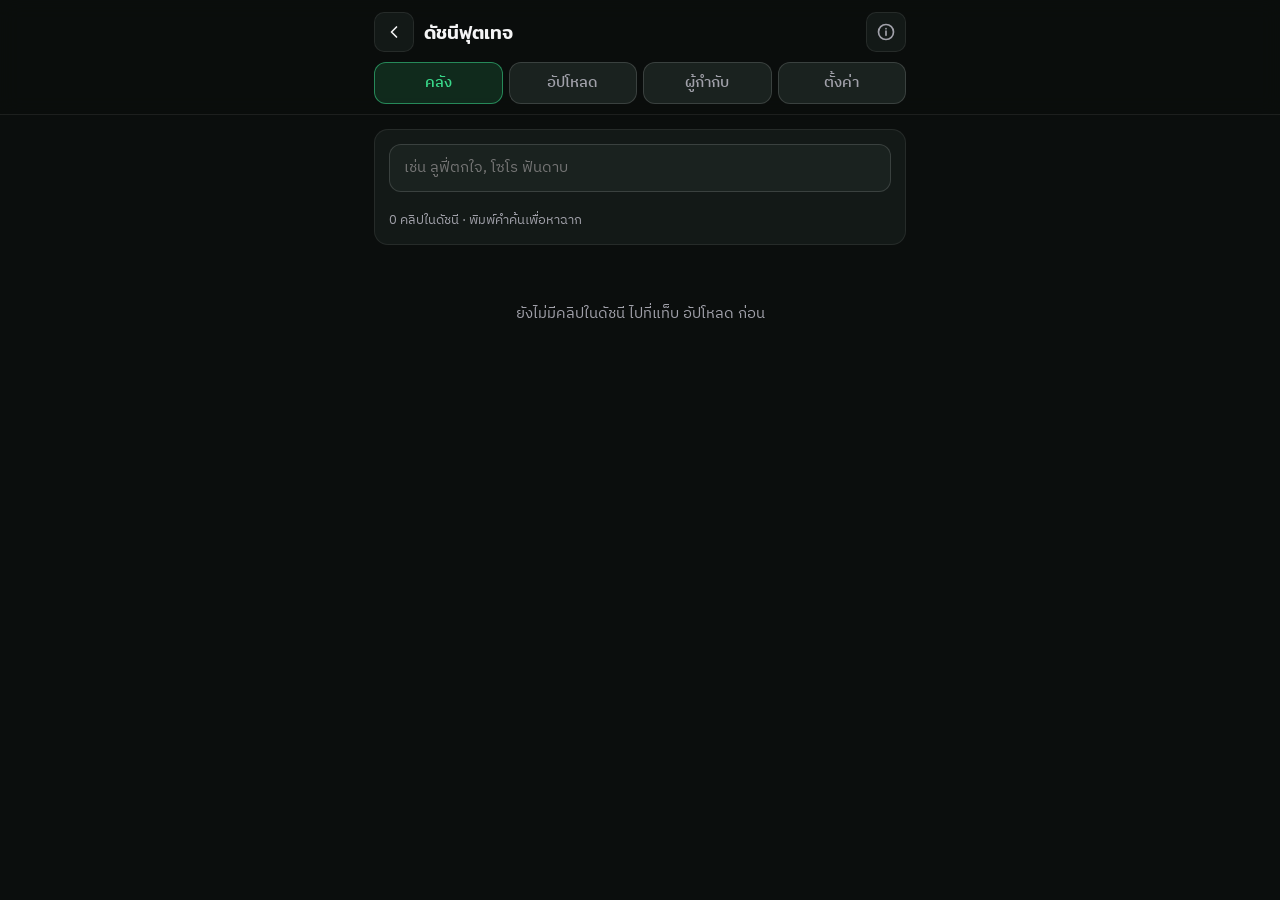
<file: footage.html>
<!DOCTYPE html>
<html lang="th">
<head>
<meta charset="UTF-8" />
<meta name="viewport" content="width=device-width, initial-scale=1, viewport-fit=cover" />
<meta name="theme-color" content="#0b0e0d" />
<title>ฟุตเทจ · Meowrin factory</title>
<link rel="icon" type="image/png" href="icon-192.png?v=5.4">
<link rel="apple-touch-icon" href="icon-192.png?v=5.4">
<link rel="preconnect" href="https://fonts.googleapis.com">
<link rel="preconnect" href="https://fonts.gstatic.com" crossorigin>
<link href="https://fonts.googleapis.com/css2?family=IBM+Plex+Sans+Thai:wght@400;500;600&family=Mitr:wght@500&display=swap" rel="stylesheet">
<link rel="stylesheet" href="footage.css?v=5.4">
</head>
<body>
<header>
  <div class="wrap"><a class="back" href="./" aria-label="กลับแอพ"><svg class="ic" aria-hidden="true"><use href="#i-back"/></svg></a><h1>ดัชนีฟุตเทจ</h1><button class="tipbtn" id="tipBtn" type="button" aria-label="โชว์/ซ่อนคำอธิบาย"><svg class="ic" aria-hidden="true"><use href="#i-info"/></svg></button></div>
  <nav class="tabs"><button data-p="find" class="on">คลัง</button><button data-p="idx">อัปโหลด</button><button data-p="plan">ผู้กำกับ</button><button data-p="set">ตั้งค่า</button></nav>
</header>

<main class="wrap">
  <!-- อัปโหลด (เพิ่มฟุตเทจ → ทำดัชนี + อัปคลัง · คลังคลาวด์ · ต้นทุน · คิว) -->
  <section class="page" id="p-idx">
    <div class="panel">
      <h2>เพิ่มฟุตเทจเข้าคลัง</h2>
      <button class="btn" id="filesDocsBtn" type="button" style="width:100%"><svg class="ic" aria-hidden="true"><use href="#i-folder"/></svg>เลือกจากแอพไฟล์ (เลือกทั้งโฟลเดอร์ได้)</button>
      <label for="albumName">อัลบั้มของคลิปที่เลือก</label>
      <input id="albumName" type="text" placeholder="พิมพ์ชื่ออัลบั้มที่จะอัปโหลด (ว่าง = ไม่ระบุ)" autocomplete="off" maxlength="40">
      <input id="filesDocs" type="file" multiple hidden><!-- ไม่ใส่ accept → Android เปิดแอพไฟล์ เข้า Pictures/Gallery/owner/<อัลบั้ม> แล้วเลือกทั้งหมดได้ -->
      <p class="hint tip" style="margin-top:6px">เลือกทั้งโฟลเดอร์มั่วๆ ได้เลย (Pictures → Gallery → owner → ชื่ออัลบั้ม · กดค้างไฟล์แรก → เลือกทั้งหมด) · คลิปที่ทำแล้วข้ามเอง · ถ้าตั้งค่าคลังไว้ จะอัปไฟล์ขึ้นคลังให้อัตโนมัติ · AI ดูและจัดหมวดตัวละครให้เอง</p>
      <div class="row" style="margin-top:12px">
        <button class="btn" id="startBtn" disabled>เริ่มทำดัชนี</button>
        <button class="btn ghost" id="pauseBtn" hidden>พัก</button>
      </div>
      <button class="btn ghost small" id="retryBtn" hidden style="margin-top:8px;width:100%">ลองใหม่คลิปที่ error</button>
      <div id="runMsg"></div>
      <div class="prog"><i id="progBar"></i></div>
      <p class="hint" id="progTxt"></p>
      <p class="hint" id="wakeInfo" hidden></p>
      <p class="hint tip"><svg class="ic" aria-hidden="true"><use href="#i-warn"/></svg>เปิดหน้านี้ค้างไว้ระหว่างทำ ถ้าสลับแอพ เบราว์เซอร์จะหยุดอ่านวิดีโอ (กลับมาแล้วกด เริ่ม/ทำต่อ ได้)</p>
    </div>
    <div class="panel">
      <h2><svg class="ic" aria-hidden="true"><use href="#i-search"/></svg>ดัชนีละเอียด</h2>
      <p class="hint tip" style="margin-top:0">AI ดูเฟรมต้น/กลาง/ท้ายของทุกฉาก + ติดป้ายระยะภาพ (ใกล้/กลาง/ไกล) ความแรงของฉาก อารมณ์ เหตุการณ์ในเรื่อง และภาพมีลายน้ำ/ซับ/เบลอไหม → ค้นหาและผู้กำกับเลือกฉากแม่นขึ้น · คลิปใหม่ทำแบบนี้ให้เองแล้ว · คลิปเก่าอัปเกรดได้จากคลังโดยไม่ต้องเลือกไฟล์ (อ่านเฉพาะช่วงที่ใช้ ไม่โหลดทั้งไฟล์)</p>
      <p class="hint" id="deepInfo"></p>
      <button class="btn" id="deepBtn" style="width:100%;margin-top:8px" disabled><svg class="ic" aria-hidden="true"><use href="#i-search"/></svg>อัปเกรดคลิปเก่า</button>
      <p class="hint" id="godInfo" style="margin-top:12px"></p>
      <button class="btn" id="godBtn" style="width:100%;margin-top:8px" disabled><svg class="ic" aria-hidden="true"><use href="#i-spark"/></svg>ตรวจขั้นเทพ</button>
      <h3 style="margin:18px 0 4px;font-size:15px"><svg class="ic" aria-hidden="true"><use href="#i-user"/></svg>ตรวจตัวละครซ้ำ</h3>
      <p class="hint tip" style="margin-top:0">ถ้าฉากที่มีตัวละคร (เช่น แชงคูส อุซป) ค้นไม่เจอ ให้ AI ดูรูปที่เก็บไว้อีกรอบ แบบถามเจาะจงว่ามีใครในรายชื่อ 38 ตัวละครบ้าง (บอกลักษณะเด่นของแต่ละตัวให้ด้วย) แล้วเติมเฉพาะที่ขาด · ถูกกว่าและเร็วกว่าอัปเกรดดัชนีละเอียด ไม่ต้องเปิดไฟล์วิดีโอ</p>
      <p class="hint" id="rcInfo"></p>
      <button class="btn" id="rcBtn" style="width:100%;margin-top:8px" disabled><svg class="ic" aria-hidden="true"><use href="#i-user"/></svg>ตรวจตัวละครซ้ำ</button>
    </div>
    <div class="panel">
      <h2>คลังบนคลาวด์</h2>
      <p class="hint" id="cloudOff" style="margin-top:0">ยังไม่ได้ตั้งค่าคลัง (แท็บ ตั้งค่า → คลังวิดีโอ) · ตั้งแล้วฟุตเทจทั้งหมดอยู่บนคลาวด์ ไม่ต้องเลือกไฟล์ทุกครั้ง</p>
      <div id="cloudBox" hidden>
        <p class="hint" id="cloudInfo" style="margin-top:0"></p>
        <ul class="albums" id="cloudAlbums"></ul>
        <button class="btn ghost" id="cloudList" style="width:100%;margin-top:10px">ดูไฟล์ในคลัง</button>
        <button class="btn" id="cloudQueue" hidden style="width:100%;margin-top:8px"></button>
        <div id="cloudMsg"></div>
      </div>
    </div>
    <div class="panel">
      <h2>ต้นทุนและเวลา</h2>
      <div class="stats" id="stats"></div>
      <p class="hint" id="estTxt"></p>
    </div>
    <div class="panel">
      <h2>คิวรอบนี้</h2>
      <ul class="q" id="queue"><li class="empty">ยังไม่ได้เลือกไฟล์</li></ul>
    </div>
  </section>

  <!-- คลัง (ค้นหา + ชิปตัวละคร/จำนวนคน) -->
  <section class="page on" id="p-find">
    <div class="panel">
      <input id="q" type="search" enterkeyhint="search" placeholder="เช่น ลูฟี่ตกใจ, โซโร ฟันดาบ" autocomplete="off">
      <div class="chips" id="chips"></div>
      <label class="chk" id="onlyRow" hidden><input type="checkbox" id="onlySel"> เฉพาะคนที่เลือกเท่านั้น (ไม่มีตัวละครอื่นในฉาก)</label>
      <p class="hint" id="findInfo"></p>
    </div>
    <div class="res" id="results"></div>
  </section>

  <!-- ผู้กำกับ AI: บท → ตารางช็อต → วิดีโอยาวคั่นจอเขียว -->
  <section class="page" id="p-plan">
    <div class="panel">
      <h2>ผู้กำกับ AI</h2>
      <p class="hint tip" style="margin-top:0">ใส่บท → AI แบ่งช็อต แล้วดูภาพในคลังจริงเพื่อเลือกฉากที่เข้ากับแต่ละประโยค → ได้วิดีโอไฟล์เดียวไปทำต่อใน CapCut · แบบ 1 ได้คลิปยาวเผื่อเลือก คั่นจอเขียว · แบบ 2 สับไวพร้อมใช้ · ราว $0.05–0.15 ต่อบท</p>
      <label>บทจากประวัติ (เฉพาะบทที่เคยสร้างเสียงแล้ว)</label>
      <button class="fsel" id="plSrcBtn" type="button"></button>
      <label>แบบ</label>
      <button class="fsel" id="plModeBtn" type="button"></button>
      <div id="plVoiceRow" hidden>
        <label>เสียงพากย์ (ใส่ให้ในวิดีโอ + ตัดภาพตามคำพูด)</label>
        <button class="fsel" id="plVoiceBtn" type="button"></button>
        <p class="hint" id="plVoiceInfo" style="margin-top:4px"></p>
      </div>
      <label for="plText">บท (วางทั้งก้อนได้ AI แบ่งช็อตเอง)</label>
      <textarea id="plText" rows="8" placeholder="วางบทพากย์ที่นี่"></textarea>
      <button class="btn" id="plGo" style="width:100%;margin-top:12px"><svg class="ic" aria-hidden="true"><use href="#i-film"/></svg>ให้ AI กำกับ</button>
      <div id="plMsg"></div>
    </div>
    <div class="panel" id="plOut" hidden>
      <p class="hint" id="plInfo" style="margin-top:0"></p>
      <div class="row" style="margin-top:10px">
        <button class="btn" id="plShare"><svg class="ic" aria-hidden="true"><use href="#i-scissors"/></svg>สร้างวิดีโอยาว</button>
        <button class="btn ghost" id="plCopy">คัดลอกตาราง</button>
      </div>
      <div id="plShareMsg"></div>
      <div class="prog" id="plProg" hidden><i id="plBar"></i></div>
      <div id="plBatches"></div>
      <div id="plNeed" hidden>
        <p class="hint" id="plNeedTxt"></p>
        <button class="btn" id="plDocs" style="width:100%;margin-top:10px"><svg class="ic" aria-hidden="true"><use href="#i-folder"/></svg>เลือกจากแอพไฟล์ (ทั้งโฟลเดอร์)</button>
      </div>
    </div>
    <div id="plRows"></div>
  </section>

  <!-- ตั้งค่า -->
  <section class="page" id="p-set">
    <div class="qbk">
      <div><b>สำรองดัชนีขึ้น Google Drive</b><small id="gdFootQuickInfo">ตรวจสอบ...</small></div>
      <button class="btn small" id="gdFootQuick" type="button">สำรองตอนนี้</button>
    </div>
    <div id="gdFootQuickMsg"></div>
    <div class="sech">อัลบั้ม</div>
    <details class="panel fold"><summary><span>เปลี่ยนชื่ออัลบั้ม</span><em class="state idle">...</em></summary><div class="fbody">
      <label>อัลบั้มเดิม</label>
      <button class="btn ghost albpick" id="albPickBtn" type="button"></button>
      <label for="albumNew">ชื่อใหม่</label>
      <input id="albumNew" type="text" placeholder="พิมพ์ชื่อใหม่" autocomplete="off" maxlength="40">
      <button class="btn" id="albumRenBtn" type="button" style="width:100%;margin-top:12px" disabled>เปลี่ยนชื่อ</button>
      <div id="albumMsg"></div>
    </div></details>
    <div class="sech">เชื่อมต่อ</div>
    <details class="panel fold"><summary><span>คลังวิดีโอ (Cloudflare R2)</span><em class="state idle" id="tagR2">ยังไม่ตั้ง</em></summary><div class="fbody">
      <p class="hint tip" style="margin-top:0">เก็บฟุตเทจไว้บนคลาวด์ เล่น/ต่อฉาก/ทำดัชนีจากคลังได้เลย · โฟลเดอร์ในคลัง = อัลบั้ม · คีย์เก็บในเครื่องนี้เท่านั้น ไม่ขึ้น Drive</p>
      <label for="r2Account">Account ID</label>
      <input id="r2Account" type="text" autocomplete="off" placeholder="ตัวเลข+ตัวอักษร 32 ตัว">
      <label for="r2Bucket">ชื่อ bucket</label>
      <input id="r2Bucket" type="text" autocomplete="off" placeholder="เช่น meowrin-footage">
      <label for="r2KeyId">Access Key ID</label>
      <input id="r2KeyId" type="text" autocomplete="off">
      <label for="r2Secret">Secret Access Key</label>
      <input id="r2Secret" type="password" autocomplete="off">
      <details class="dbg"><summary>ขั้นสูง (ที่เก็บแบบ S3 อื่น)</summary>
        <label for="r2Endpoint">Endpoint (ว่าง = R2)</label>
        <input id="r2Endpoint" type="text" autocomplete="off" placeholder="https://s3.us-west-004.backblazeb2.com">
        <label for="r2Region">Region (ว่าง = auto)</label>
        <input id="r2Region" type="text" autocomplete="off">
      </details>
      <button class="btn" id="r2Save" style="width:100%;margin-top:12px">บันทึกและทดสอบ</button>
      <div id="r2Msg"></div>
    </div></details>
    <details class="panel fold"><summary><span>สำรอง / กู้คืนดัชนี</span><em class="state idle" id="gdTag">...</em></summary><div class="fbody">
      <p class="hint" id="dbInfo"></p>
      <div class="row" style="margin-top:10px">
        <button class="btn ghost" id="exportBtn">โหลดไฟล์สำรอง</button>
        <button class="btn ghost" id="importBtn">กู้คืน</button>
      </div>
      <input id="importFile" type="file" accept="application/json,.json" hidden>
      <h2 style="margin-top:16px">Google Drive</h2>
      <div id="stInfo"></div>
      <div id="gdState"></div>
      <button class="btn" id="gdConnect" style="width:100%;margin-top:10px">เชื่อม Google Drive</button>
      <div class="row" style="margin-top:8px">
        <button class="btn ghost" id="gdFootNow">สำรองดัชนีขึ้น Drive</button>
        <button class="btn ghost" id="gdFootRestore">ดึงดัชนีจาก Drive</button>
      </div>
      <p class="hint tip">อัปเฉพาะคลิปใหม่/ที่เปลี่ยน · ทำดัชนีเสร็จแต่ละรอบ ถ้าเชื่อมอยู่จะอัปให้เอง · ใส่ Client ID ที่ ตั้งค่า ของแอพหลัก</p>
      <div id="gdMsg"></div>
      <button class="btn ghost small" id="wipeBtn" style="margin-top:10px;width:100%">ลบดัชนีทั้งหมด</button>
      <div id="setMsg"></div>
    </div></details>
    <div class="sech">ทำดัชนี</div>
    <details class="panel fold"><summary><span>AI ดูรูป</span><em class="state idle" id="tagAi"></em></summary><div class="fbody">
      <p class="hint" id="keyInfo"></p>
      <label for="model">โมเดล (OpenRouter model id ที่ดูรูปได้)</label>
      <div class="mrow"><input id="model" type="text" autocomplete="off"><button class="btn ghost" type="button" data-models="model">แนะนำ</button></div>
      <label for="godModel">โมเดลตรวจขั้นเทพ (ว่าง = ใช้โมเดลด้านบน · ใส่ตัวแรงกว่าจะแพงขึ้น ~2 เท่า)</label>
      <div class="mrow"><input id="godModel" type="text" autocomplete="off"><button class="btn ghost" type="button" data-models="godModel">แนะนำ</button></div>
      <label class="chk"><input type="checkbox" id="godNew"> คลิปใหม่ที่อัปโหลดตรวจขั้นเทพเลย (ค่า AI ~4 เท่า)</label>
      <label for="budget">เพดานงบต่อรอบ (USD) เกินแล้วพักเอง</label>
      <input id="budget" type="number" min="0.05" step="0.05">
      <label for="par">ส่งพร้อมกันกี่คำขอ</label>
      <input id="par" type="number" min="1" max="4" step="1">
    </div></details>
    <details class="panel fold"><summary><span>ตัดฉาก</span><em class="state idle" id="tagCut"></em></summary><div class="fbody">
      <label for="thr">ความไวจุดตัดฉาก: <b id="thrVal"></b> (น้อย = ตัดถี่)</label>
      <input id="thr" type="range" min="0.04" max="0.5" step="0.01">
      <label for="maxScenes">ฉากสูงสุดต่อคลิป</label>
      <input id="maxScenes" type="number" min="1" max="60" step="1">
      <label class="chk"><input type="checkbox" id="fine"> ตัดละเอียด (สุ่มทุก 0.5 วิ ช้าลง ~2 เท่า · สำหรับคลิปตัดไว)</label>
      <p class="hint tip">สุ่มเฟรมทุก 1 วินาที · ฉากที่ต่างกันน้อยที่สุดจะถูกรวมจนเหลือไม่เกินเพดาน</p>
    </div></details>
    <details class="panel fold"><summary><span>งบและค่าใช้จ่าย</span><em class="state idle" id="bgTag"></em></summary><div class="fbody">
      <div id="bgInfo"></div>
      <p class="hint tip">เพดานในแอพ (ใส่ 0 = ไม่จำกัด) ถึงแล้วแอพหยุดเรียก AI / หยุดอัปเอง ใช้กับทั้งแอพหลักและหน้าฟุตเทจ · กันบั๊กและใช้เพลินได้ แต่ไม่กันคีย์หลุด ลิมิตแข็งจริงคือเครดิตที่เติมไว้ใน OpenRouter และ Budget Alert ใน Cloudflare</p>
      <label for="bgDay">เพดานค่า AI ต่อวัน (USD)</label>
      <input id="bgDay" type="number" min="0" step="0.5" inputmode="decimal">
      <label for="bgMonth">เพดานค่า AI ต่อเดือน (USD)</label>
      <input id="bgMonth" type="number" min="0" step="1" inputmode="decimal">
      <label for="bgR2">เพดานขนาดคลัง R2 (GB)</label>
      <input id="bgR2" type="number" min="0" step="10" inputmode="numeric">
      <p class="hint tip">ค่าเงินบาทคิดที่ ~35 บาท/ดอลลาร์ (ประมาณ) · R2 10 GB แรกฟรี เกินนั้น $0.015/GB/เดือน</p>
    </div></details>
    <div class="sech">ตรวจสอบ</div>
    <details class="panel fold"><summary><span><svg class="ic" aria-hidden="true"><use href="#i-repeat"/></svg>ตรวจฟุตซ้ำ</span></summary><div class="fbody">
      <p class="hint tip" style="margin-top:0">หาคลิปที่เป็นฟุตเดียวกันที่อัดหน้าจอซ้ำหลายรอบ (คนละไฟล์ แต่ฉากเหมือนกัน) โดยเทียบหน้าตาของรูปฉากที่เก็บไว้ · ไม่เรียก AI ไม่เสียเงิน · "ซ่อน" = ไม่โผล่ในค้นหา/ผู้กำกับ ย้อนกลับได้ ไม่ลบไฟล์</p>
      <p class="hint" id="dupInfo"></p>
      <button class="btn" id="dupBtn" style="width:100%"><svg class="ic" aria-hidden="true"><use href="#i-repeat"/></svg>ตรวจฟุตซ้ำ</button>
      <div id="dupOut"></div>
    </div></details>
    <details class="panel fold" id="auditFold"><summary><span><svg class="ic" aria-hidden="true"><use href="#i-target"/></svg>ตรวจความแม่นของ AI</span><em class="state idle" id="auditTag">...</em></summary><div class="fbody"><div id="auditBox"></div></div></details>

  </section>
</main>

<div class="big" id="big" hidden>
  <button class="bigx" id="bigX" aria-label="ปิด"><svg class="ic" aria-hidden="true"><use href="#i-x"/></svg></button>
  <img id="bigImg" alt="">
  <video id="bigVid" controls playsinline hidden></video>
  <p id="bigTxt"></p>
  <p class="hint" id="bigCharsHint" hidden style="margin:0">ตัวละครในฉากนี้ (แตะเพื่อเพิ่ม/เอาออก · ที่แก้เองจะไม่ถูกทับตอนอัปเกรดดัชนี)</p>
  <div class="chips wrap" id="bigChars" hidden></div>
  <div class="bigact">
    <button class="btn" id="playBtn"><svg class="ic" aria-hidden="true"><use href="#i-play"/></svg>ดูฉากนี้</button>
    <label class="chk"><input type="checkbox" id="loopSc" checked> วนซ้ำฉากนี้</label>
  </div>
  <p class="bigmsg" id="playMsg"></p>
</div>
<input id="playFiles" type="file" accept="video/*" multiple hidden>
<input id="pickDocs" type="file" multiple hidden><!-- ไม่ใส่ accept → Android เปิดแอพไฟล์ (เข้าโฟลเดอร์ + เลือกทั้งหมดได้) แทนตัวเลือกรูป -->
<video id="vid" muted playsinline preload="auto" style="position:fixed;left:-9999px;width:2px;height:2px"></video>

<div class="asheet" id="pkSheet" hidden><div class="abox" role="dialog"><div class="pkhead"><h3 id="pkTitle"></h3><span id="pkInfo"></span></div><input id="pkQ" type="search" autocomplete="off"><div id="pkList"></div><div class="row" style="margin-top:8px"><button class="btn ghost" id="pkClear" type="button">ล้างที่เลือก</button><button class="btn" id="pkDone" type="button">เสร็จ</button></div></div></div>
<script src="store.js?v=5.4" data-boot="icons.js?v=5.4 dialog.js?v=5.4 budget.js?v=5.4 footage-core.js?v=5.4 footage-pick.js?v=5.4 r2.js?v=5.4 footage.js?v=5.4 footage-find.js?v=5.4 footage-dup.js?v=5.4 footage-audit.js?v=5.4 footage-cloud.js?v=5.4 mp4fix.js?v=5.4 footage-stitch.js?v=5.4 voicestore.js?v=5.4 footage-plan.js?v=5.4 gdrive.js?v=5.4"></script>
</body>
</html>
</file>
<file: style.css>
/* ==========================================================================
   Meowrin Factory — Premium Mobile Creator Studio
   Obsidian Dark Theme · Mobile-First
   ========================================================================== */

/* ---------- 1. Design tokens ---------- */
:root{
  /* Surfaces */
  --bg:#0b0e0d;            /* Zinc-950 — body */
  --surface:#131917;       /* Zinc-900 — cards / containers */
  --field:#1a221f;         /* inputs / textarea / select */

  /* Text */
  --text:#f4f4f5;
  --muted:#a1a1aa;

  /* Lines */
  --line:rgba(255,255,255,.08);
  --line-strong:rgba(255,255,255,.14);

  /* Accents */
  --accent:#39d98a;                      /* เขียว (โทนเดียวกับซับจอเขียว) — ปุ่ม/ไฮไลต์ */
  --accent-ink:#06120b;                  /* ตัวอักษรบนสีเขียว */
  --accent-soft:rgba(57,217,138,.14);
  --accent-glow:rgba(57,217,138,.22);
  --warn:#f59e0b;                        /* เตือน/ควรดูแล (แยกจากสีหลักที่เป็นเขียว) */
  --warn-soft:rgba(245,158,11,.14);
  --ok:#10b981;                          /* Neon Emerald — score / badge */
  --ok-soft:rgba(16,185,129,.15);
  --err:#f43f5e;                         /* Rose Red — error / alert */
  --err-soft:rgba(244,63,94,.12);

  /* Shape & depth */
  --r-card:14px;
  --r-ctl:12px;
  --shadow-card:0 4px 20px rgba(0,0,0,.4);
  --shadow-float:0 10px 40px rgba(0,0,0,.65), 0 2px 8px rgba(0,0,0,.5);
  --wrap:560px;

  /* Legacy aliases (index.html inline styles still reference var(--sail) etc.) */
  --sail:var(--text);
  --mute:var(--muted);
  --gold:var(--accent);
  --coral:var(--err);
  --foam:var(--ok);
  --sea:var(--bg);
  --deep:var(--field);
  --card:var(--surface);
}

/* ---------- 2. Base ---------- */
*,*::before,*::after{box-sizing:border-box}
*{margin:0;-webkit-tap-highlight-color:transparent}
[hidden]{display:none !important}

html{
  background:var(--bg);
  color-scheme:dark;
  -webkit-text-size-adjust:100%;
  text-size-adjust:100%;
}
html,body{
  background:var(--bg);
  color:var(--text);
  font-family:"IBM Plex Sans Thai",system-ui,-apple-system,"Segoe UI",sans-serif;
  font-size:15px;
  line-height:1.5;
  -webkit-font-smoothing:antialiased;
}
body{padding:0 0 calc(92px + env(safe-area-inset-bottom))} /* เว้นที่ให้แถบแท็บล่าง แท็บที่มีแถบลอยเพิ่มช่องว่างของตัวเอง */
::selection{background:var(--accent-soft);color:var(--accent)}

h1,h2{
  font-family:Mitr,"IBM Plex Sans Thai",sans-serif;
  font-weight:500;
  letter-spacing:.01em;
}

.wrap{max-width:var(--wrap);margin:0 auto;padding:0 14px}

/* หัวแอพติดบนจอ (เลื่อนแล้วไม่หาย) เหมือนแถบแท็บล่าง — เนื้อหาเลื่อนลอดใต้แผ่นโปร่งเบลอ */
header{
  position:sticky;top:0;z-index:15;
  display:flex;align-items:center;gap:12px;
  margin:0 -14px;
  padding:calc(8px + env(safe-area-inset-top)) 14px 8px;
  background:rgba(11,14,13,.88);
  -webkit-backdrop-filter:blur(12px);backdrop-filter:blur(12px);
  border-bottom:1px solid var(--line);
}
header h1{font:500 18px/1.2 Mitr,sans-serif;letter-spacing:.01em;color:var(--text)}
.logo{
  flex:none;width:40px;height:40px;border-radius:10px;overflow:hidden;
  background:#000; /* โลโก้ = หน้าตาเดียวกับไอคอนแอพ (icon.svg ส่วนที่มือถือแสดงจริง) */
}
.logo svg{width:100%;height:100%;display:block}
h2{font-size:16px;margin-bottom:2px}

section{display:none;padding-top:16px}
section.on{display:block}
#tab-clips{padding-bottom:78px}  /* เผื่อแถบ "คลิปที่เลือก" ที่ลอยเหนือแถบแท็บ */
#tab-voice{padding-bottom:84px}  /* เผื่อปุ่ม ⚙ + สร้างเสียง ที่ลอยเหนือแถบแท็บ */

/* ---------- 3. Navigation (bottom tab bar — เอื้อมนิ้วโป้งถึง) ---------- */
nav{
  position:fixed;
  left:0;right:0;bottom:0;
  z-index:30;
  display:flex;
  max-width:var(--wrap);
  margin:0 auto;
  padding:6px 8px calc(6px + env(safe-area-inset-bottom));
  background:rgba(14,14,17,.92);
  -webkit-backdrop-filter:blur(16px);
  backdrop-filter:blur(16px);
  border-top:1px solid var(--line-strong);
}
nav button{
  flex:1;
  display:flex;
  flex-direction:column;
  align-items:center;
  justify-content:center;
  gap:3px;
  min-height:52px;
  padding:4px 0;
  border:0;
  border-radius:12px;
  background:transparent;
  color:var(--muted);
  font:inherit;
  font-size:11.5px;
  font-weight:500;
}
nav svg{
  width:22px;height:22px;
  fill:none;stroke:currentColor;stroke-width:1.8;
  stroke-linecap:round;stroke-linejoin:round;
}
nav button[aria-selected="true"]{
  color:var(--accent);
  font-weight:600;
  background:var(--accent-soft);
}

/* ---------- 4. Buttons ---------- */
button{
  font:inherit;
  cursor:pointer;
  touch-action:manipulation;
  transition:transform .12s ease, background-color .15s ease, border-color .15s ease, opacity .15s ease, box-shadow .15s ease;
}
button:active,.btn:active{transform:scale(.97)}
button:disabled:active,.btn:disabled:active{transform:none}

.btn{
  display:inline-flex;
  align-items:center;
  justify-content:center;
  gap:6px;
  min-height:44px;
  padding:0 16px;
  border-radius:var(--r-ctl);
  border:1px solid transparent;
  background:var(--accent);
  color:var(--accent-ink);
  font:inherit;
  font-weight:600;
  line-height:1.2;
  white-space:nowrap;
  text-decoration:none;
  cursor:pointer;
  box-shadow:0 2px 10px rgba(57,217,138,.2);
}
.btn:hover{background:#5fe3a3}
.btn.ghost{
  background:rgba(255,255,255,.03);
  border-color:var(--line-strong);
  color:var(--text);
  font-weight:500;
  box-shadow:none;
}
.btn.ghost:hover{background:rgba(255,255,255,.07)}
.btn.small{min-height:34px;padding:0 12px;font-size:13px;border-radius:10px}
.btn:disabled{opacity:.45;cursor:not-allowed;box-shadow:none}

/* ---------- 5. Form controls ---------- */
input:not([type="checkbox"]):not([type="radio"]):not([type="file"]),
select,
textarea{
  width:100%;
  padding:12px 14px;
  border-radius:var(--r-ctl);
  border:1px solid var(--line);
  background-color:var(--field);
  color:var(--text);
  font:inherit;
  font-size:16px; /* กัน iOS ซูมเองตอนแตะช่องกรอก */
  line-height:1.5;
  outline:none;
  transition:border-color .15s ease, box-shadow .2s ease, background-color .15s ease;
}
input::placeholder,
textarea::placeholder{color:#71717a}

input:not([type="checkbox"]):not([type="radio"]):not([type="file"]):focus,
select:focus,
textarea:focus{
  border-color:rgba(57,217,138,.65);
  box-shadow:0 0 0 3px var(--accent-glow), 0 0 22px rgba(57,217,138,.14);
}

select{
  -webkit-appearance:none;
  appearance:none;
  padding-right:38px;
  background-image:url("data:image/svg+xml,%3Csvg xmlns='http://www.w3.org/2000/svg' width='12' height='8' viewBox='0 0 12 8'%3E%3Cpath d='M1 1.5l5 5 5-5' fill='none' stroke='%23a1a1aa' stroke-width='1.6' stroke-linecap='round' stroke-linejoin='round'/%3E%3C/svg%3E");
  background-repeat:no-repeat;
  background-position:right 14px center;
  background-size:12px 8px;
}
select optgroup{background:var(--surface);color:var(--muted);font-style:normal}
select option{background:var(--surface);color:var(--text)}

textarea{
  resize:vertical;
  line-height:1.6;
  min-height:84px;
}

input[type="radio"]{
  flex:none;
  width:18px !important; /* index.html ใส่ inline width:auto ไว้ */
  height:18px;
  accent-color:var(--accent);
}
/* ช่องติ๊ก/แถบเลื่อน/ช่องตัวเลข: หน้าตาของแอพเอง ไม่ใช่ค่าเริ่มต้นของเบราว์เซอร์ (footage.css ใช้ชุดเดียวกัน) */
input[type="checkbox"]{-webkit-appearance:none;appearance:none;flex:none;width:22px !important;height:22px;margin:0;border-radius:7px;border:1.5px solid var(--line-strong);background:var(--field);cursor:pointer;transition:background .12s,border-color .12s}
input[type="checkbox"]:checked{background:var(--accent) url("data:image/svg+xml,%3Csvg xmlns='http://www.w3.org/2000/svg' viewBox='0 0 24 24' fill='none' stroke='%2306130c' stroke-width='3.2' stroke-linecap='round' stroke-linejoin='round'%3E%3Cpath d='M20 6L9 17l-5-5'/%3E%3C/svg%3E") center/15px no-repeat;border-color:var(--accent)}
input[type="checkbox"]:disabled{opacity:.45}
input[type="number"]{-moz-appearance:textfield;appearance:textfield}
input[type="number"]::-webkit-inner-spin-button,input[type="number"]::-webkit-outer-spin-button{-webkit-appearance:none;margin:0}
input[type="range"]{-webkit-appearance:none;appearance:none;height:30px;background:transparent;cursor:pointer}
input[type="range"]::-webkit-slider-runnable-track{height:6px;border-radius:99px;background:var(--line-strong)}
input[type="range"]::-webkit-slider-thumb{-webkit-appearance:none;width:24px;height:24px;margin-top:-9px;border-radius:50%;background:var(--accent);border:3px solid var(--surface);box-shadow:0 0 0 1px var(--accent)}
input[type="range"]::-moz-range-track{height:6px;border-radius:99px;background:var(--line-strong)}
input[type="range"]::-moz-range-thumb{width:18px;height:18px;border-radius:50%;background:var(--accent);border:3px solid var(--surface);box-shadow:0 0 0 1px var(--accent)}

input[type="file"]{color:var(--muted);font:inherit}

button:focus-visible,
a:focus-visible,
input[type="checkbox"]:focus-visible,
input[type="radio"]:focus-visible{
  outline:2px solid var(--accent);
  outline-offset:2px;
}

label{
  display:block;
  font-size:13px;
  color:var(--muted);
  margin:16px 0 6px;
}

/* ---------- 6. Layout helpers ---------- */
.row{display:flex;gap:8px;align-items:center}
.row input{flex:1;min-width:0}
.row.wrap{flex-wrap:wrap}
.btn.sq{flex:none;width:52px;padding:0}
.btn.sq .ic{margin:0}
.tools{display:flex;gap:8px;margin:0}
.tools select{flex:1;min-width:0}

.empty{color:var(--muted);text-align:center;padding:48px 8px}
.empty-ico{font-size:34px;margin-bottom:8px;opacity:.7}
.empty-ico .ic{width:34px;height:34px;margin:0}

.panel{
  background:var(--surface);
  border:1px solid var(--line);
  border-radius:var(--r-card);
  padding:14px;
  margin-bottom:14px;
}
.panel .msg{background:var(--field)}

.fchips{
  display:flex;gap:8px;
  overflow-x:auto;
  margin:12px -14px 0;
  padding:0 14px 2px;
  scrollbar-width:none;
}
.fchips::-webkit-scrollbar{display:none}
.fchips:empty{display:none}
.fchip{
  flex:none;
  min-height:34px;
  padding:0 12px;
  border-radius:999px;
  border:1px solid var(--line-strong);
  background:var(--surface);
  color:var(--muted);
  font-size:13px;
  font-weight:500;
  white-space:nowrap;
}
.fchip i{font-style:normal;opacity:.7;margin-left:2px}
.fchip.on{
  background:var(--accent-soft);
  border-color:rgba(57,217,138,.55);
  color:var(--accent);
}

.listbar{
  display:flex;justify-content:space-between;align-items:center;gap:8px;
  margin:12px 0;
  font-size:12px;color:var(--muted);
}
.chk{display:flex;gap:8px;align-items:center;margin:0;font-size:13px;color:var(--text);white-space:nowrap}
.listinfo{color:var(--muted);font-size:12px;margin:-4px 0 12px}
.listbar .chk{margin-right:auto}
.svbtn{flex:none;padding:0 12px}
.svbtn.on{background:var(--accent-soft);border-color:rgba(57,217,138,.55);color:var(--accent)}

.msg{
  padding:11px 14px;
  border-radius:var(--r-ctl);
  background:var(--surface);
  border:1px solid var(--line);
  font-size:13px;
  margin:10px 0;
  color:var(--muted);
}
.msg.err{
  background:var(--err-soft);
  border-color:rgba(244,63,94,.5);
  color:#fda4af;
}

/* ---------- 7. Video Reel grid (#list) ---------- */
#list{
  display:grid;
  grid-template-columns:repeat(2, minmax(0, 1fr));
  gap:10px;
  align-items:stretch;
}
/* ข้อความสถานะ/ว่าง ที่ถูกใส่ใน #list ให้กินเต็มแถว */
#list > :not(.card){grid-column:1 / -1}

.card{
  display:flex;
  flex-direction:column;
  background:var(--surface);
  border:1px solid var(--line);
  border-radius:var(--r-card);
  overflow:hidden;
  box-shadow:var(--shadow-card);
  margin-bottom:12px;
}
#list .card{margin-bottom:0}
.card.made{opacity:.5}
.card.made .thumb{filter:grayscale(.8)}
#list.onlymade .card.made{opacity:1} #list.onlymade .card.made .thumb{filter:none} /* โหมดดูเฉพาะทำแล้ว ไม่ต้องจาง */

/* กรอบรูป 9:16 + ป้ายซ้อนบนรูป */
.tbox{
  position:relative;
  aspect-ratio:9/16;
  background:var(--field);
  flex:none;
}
.thumb{
  display:block;
  width:100%;
  height:100%;
  object-fit:cover;       /* hq720 เป็น 16:9 มีขอบดำข้าง → ซูมเจาะกลางให้เต็มกรอบ 9:16 */
  object-position:center;
}
.tbox::after{
  content:"";position:absolute;inset:auto 0 0 0;height:38%;
  background:linear-gradient(to top,rgba(0,0,0,.78),transparent);
  pointer-events:none;
}
.chip{
  position:absolute;z-index:1;
  padding:2px 8px;
  border-radius:999px;
  font-size:11.5px;font-weight:600;line-height:1.6;
  background:rgba(9,9,11,.72);
  -webkit-backdrop-filter:blur(6px);backdrop-filter:blur(6px);
  color:var(--text);
}
.chip.hot{top:8px;left:8px;color:var(--ok);border:1px solid rgba(16,185,129,.45)}
.chip.done{top:8px;right:8px;background:var(--ok);color:#04130c}
.chip.views{bottom:8px;left:8px;background:none;-webkit-backdrop-filter:none;backdrop-filter:none;padding:0;text-shadow:0 1px 4px rgba(0,0,0,.8)}

.cbody{
  display:flex;
  flex-direction:column;
  flex:1;
  padding:10px 10px 11px;
}

.ctitle{
  font-size:13.5px;
  font-weight:500;
  line-height:1.4;
  color:var(--text);
  margin-bottom:6px;
  display:-webkit-box;
  -webkit-box-orient:vertical;
  -webkit-line-clamp:2;
  line-clamp:2;
  overflow:hidden;
  word-break:break-word;
}
/* หัวข้อในแท็บ "บท" ให้เห็นชื่อเต็ม */
#sTitle{
  display:block;
  -webkit-line-clamp:unset;
  line-clamp:unset;
  font-size:15px;
  margin-bottom:4px;
}

.meta{
  color:var(--muted);
  font-size:12px;
  line-height:1.45;
  display:flex;
  flex-wrap:wrap;
  gap:2px 10px;
}

.score{color:var(--ok);font-weight:600}


.actions{
  display:flex;
  gap:6px;
  margin-top:auto;       /* ดันปุ่มไปชิดล่างการ์ด ให้แถวเท่ากัน */
  padding-top:10px;
}
.actions .btn{
  min-height:38px;
  padding:0 10px;
  font-size:13.5px;
  border-radius:10px;
}
.actions .btn:first-child{flex:1;min-width:0}
.actions .ico{flex:none;width:40px;padding:0;font-size:14px}
.actions .ico.on{background:var(--ok-soft);border-color:rgba(16,185,129,.5);color:var(--ok)}

/* ---------- 8. Script tab ---------- */
.lhint{color:var(--muted);font-size:12px;margin-left:4px}
.wrapchips{flex-wrap:wrap;overflow:visible;margin:0;padding:0}
#vTabs:not(:empty){margin:16px 0 4px;padding:4px;gap:4px;background:var(--surface);border:1px solid var(--line);border-radius:14px}
#vTabs .fchip{flex:1 1 auto;border-radius:10px;border-color:transparent;background:transparent}
#vTabs .fchip.on{background:var(--accent-soft);border-color:rgba(57,217,138,.55)}
#vWrap .fold{margin-top:12px}

/* ค้นหา + แถบความคืบหน้า + โหลดเพิ่ม */
.searchbox{margin-top:10px}
.prog{height:6px;margin-top:8px;border-radius:999px;background:var(--field);overflow:hidden}
.prog i{display:block;height:100%;border-radius:inherit;background:var(--accent);transition:width .2s ease}
.more{width:100%;margin-top:4px}

/* ดาวเก็บไว้ทำทีหลัง + มุมมอง 3 คอลัมน์ */
.bm{
  position:absolute;right:8px;bottom:8px;z-index:2;
  width:36px;height:36px;padding:0;
  border-radius:50%;border:1px solid rgba(255,255,255,.22);
  background:rgba(9,9,11,.6);color:#fff;font-size:18px;line-height:1;
  -webkit-backdrop-filter:blur(6px);backdrop-filter:blur(6px);
}
.bm.on{color:var(--accent);border-color:rgba(57,217,138,.6)}
.vbtn{flex:none;width:38px;padding:0}
.vbtn svg{width:18px;height:18px;fill:currentColor}
#list.cols3{grid-template-columns:repeat(3, minmax(0, 1fr));gap:8px}
#list.cols3 .cbody{padding:7px 7px 8px}
#list.cols3 .ctitle{font-size:12px;margin-bottom:4px}
#list.cols3 .meta{font-size:10.5px;gap:0 6px}
#list.cols3 .meta span:first-child{display:none}
#list.cols3 .chip{font-size:10px;padding:0 6px;line-height:1.5}
#list.cols3 .chip.hot{top:6px;left:6px}
#list.cols3 .chip.done{top:6px;right:6px}
#list.cols3 .chip.views{bottom:6px;left:6px}
#list.cols3 .bm{width:30px;height:30px;font-size:15px;right:6px;bottom:6px}
#list.cols3 .pbtn{width:34px;height:34px;margin:-17px 0 0 -17px;font-size:13px}
#list.cols3 .actions{padding-top:6px;gap:4px}
#list.cols3 .actions .btn{min-height:32px;font-size:12px;padding:0 6px}
#list.cols3 .actions .ico{width:34px}
#list.cols3 .actions .ico[data-play]{display:none}

/* ---------- 9. Channels tab ---------- */
.chan{
  display:flex;
  justify-content:space-between;
  align-items:center;
  gap:8px;
  background:var(--surface);
  border:1px solid var(--line);
  border-radius:var(--r-ctl);
  padding:11px 14px;
  margin-bottom:8px;
}
.chan small{color:var(--muted);display:block}
.chan > div:first-child{min-width:0}
.chan-act{display:flex;gap:6px;flex:none}
.chan.paused b,.chan.paused small{opacity:.55}

/* ---------- 10. Floating pick bar (#pickBar) ---------- */
.pick{
  position:fixed;
  left:0;
  right:0;
  bottom:calc(70px + env(safe-area-inset-bottom)); /* เหนือแถบแท็บล่าง */
  width:calc(100% - 20px);
  max-width:var(--wrap);
  margin:0 auto;
  padding:8px 10px;
  display:none;
  z-index:20;
  background:rgba(20,20,23,.92);
  -webkit-backdrop-filter:blur(14px);
  backdrop-filter:blur(14px);
  border:1px solid rgba(57,217,138,.35);
  border-radius:18px;
  box-shadow:var(--shadow-float);
}
.pick.on{display:block}
.pick .inner{display:flex;gap:10px;align-items:center;cursor:pointer}
.pick img{
  flex:none;
  width:36px;
  aspect-ratio:9/16;
  object-fit:cover;
  border-radius:8px;
  background:var(--field);
}
.pick .t{flex:1;min-width:0;font-size:13px;line-height:1.4}
.pick .t b{
  display:block;
  font-weight:500;
  white-space:nowrap;
  overflow:hidden;
  text-overflow:ellipsis;
}
.pick .t span{color:var(--muted)}
#pickClear{
  min-width:34px;
  padding:0;
}

/* ---------- 11. Motion ---------- */
@media (prefers-reduced-motion:no-preference){
  .card{transition:opacity .15s ease}
  .pick.on{animation:pick-in .22s ease-out}
  @keyframes pick-in{
    from{opacity:0;transform:translateY(14px)}
    to{opacity:1;transform:none}
  }
}
@media (prefers-reduced-motion:reduce){
  *{transition-duration:.01ms !important;animation-duration:.01ms !important}
}

/* ---------- 12. Larger screens ---------- */
@media (min-width:768px){
  :root{--wrap:760px}
  #list{grid-template-columns:repeat(3, minmax(0, 1fr))}
}

/* ไอคอนเส้น (icons.js) แทนอีโมจิ: สีตามตัวอักษร */
.ic{width:1.1em;height:1.1em;fill:none;stroke:currentColor;stroke-width:2;stroke-linecap:round;stroke-linejoin:round;vertical-align:-.18em;margin-right:.4em;flex:none}

.phead .btn .ic,.bm .ic,.actions .ico .ic,#pickClear .ic{margin:0} /* ปุ่มที่มีแต่ไอคอน (ปิด, ดาว, เล่น, ทำแล้ว) ไม่ต้องมีช่องไฟ */
.bm .ic{width:20px;height:20px}.bm.on .ic,.svbtn.on .ic{fill:currentColor}
.pbtn .ic{width:20px;height:20px;margin:0}
.chip.done .ic{width:1em;height:1em;margin-right:.25em}
</file>
<file: sheet.css>
/* ==========================================================================
   Meowrin Factory — ชีต/โมดัล/แถวพับ/toast (แยกจาก style.css ให้ไฟล์ไม่ยาวเกิน)
   ใช้ tokens จาก :root ใน style.css
   ========================================================================== */

/* ---------- 10b. Preview button on thumbnail ---------- */
.tplay{
  position:absolute;inset:0;
  width:100%;height:100%;
  padding:0;border:0;background:none;
  display:block;
}
.pbtn{
  position:absolute;top:50%;left:50%;
  width:46px;height:46px;margin:-23px 0 0 -23px;
  display:grid;place-items:center;
  border-radius:50%;
  background:rgba(9,9,11,.55);
  -webkit-backdrop-filter:blur(6px);backdrop-filter:blur(6px);
  border:1px solid rgba(255,255,255,.25);
  color:#fff;font-size:16px;padding-left:3px;
  z-index:1;
}
.chip{pointer-events:none}

/* ---------- 10c. Settings: collapsible rows ---------- */
.fold{
  background:var(--field);
  border:1px solid var(--line);
  border-radius:var(--r-ctl);
  margin-top:8px;
}
.fold summary{
  display:flex;align-items:center;gap:8px;
  min-height:48px;padding:0 14px;
  list-style:none;cursor:pointer;
  font-size:14.5px;
}
.fold summary::-webkit-details-marker{display:none}
.fold summary span{flex:1;min-width:0}
.fold summary::after{
  content:"";flex:none;width:8px;height:8px;
  border-right:2px solid var(--muted);border-bottom:2px solid var(--muted);
  transform:rotate(45deg);transition:transform .15s ease;margin:-3px 2px 0 0;
}
.fold[open]>summary::after{transform:rotate(-135deg);margin-top:3px}
.fold[open]>summary{border-bottom:1px solid var(--line)}
.fbody{padding:12px 14px 14px}
/* หัวข้อใหญ่ในตั้งค่า: การ์ดพับได้ + ป้ายสถานะ */
.fold.top{background:var(--surface);border-radius:var(--r-card);margin:0 0 12px}
.fold.top>summary{min-height:56px;padding:0 16px;font:600 16px/1.3 Mitr,"IBM Plex Sans Thai",sans-serif}
.fold.top>.fbody{padding:12px 16px 16px}
.fold.top .fold{background:var(--field)}
.fbody input,.fbody textarea{background-color:var(--bg)}
.fbody textarea{min-height:240px;font-size:14px}
.state{
  font-style:normal;font-size:12px;font-weight:600;
  padding:1px 9px;border-radius:999px;
  background:rgba(255,255,255,.07);color:var(--muted);
}
.state:empty{display:none}
.state.ok{background:var(--ok-soft);color:var(--ok)}
.state.warn{background:var(--warn-soft);color:var(--warn)}
.state.err{background:var(--err-soft);color:#fda4af}
.state.idle{background:var(--field);color:var(--muted)}
.strow{display:flex;align-items:center;flex-wrap:wrap;gap:4px 10px;padding:7px 0;border-top:1px solid var(--line);font-size:13px;color:var(--muted)}
.strow:first-child{border-top:0}.strow>span:first-child{flex:1;min-width:110px}.strow small{flex-basis:100%;font-size:12px;color:var(--muted)}
.pill{display:inline-block;font-size:12px;font-weight:600;padding:1px 10px;border-radius:999px;background:var(--field);color:var(--muted)}
.pill.ok{background:var(--ok-soft);color:var(--ok)}.pill.warn{background:var(--warn-soft);color:var(--warn)}.pill.err{background:var(--err-soft);color:#fda4af}

.hint{color:var(--muted);font-size:12.5px;margin:8px 0 12px}
.panel > .hint{margin-top:4px}

/* ปุ่ม วาง / ลบ เหนือช่องกรอก */
.ftools{display:flex;gap:8px;justify-content:flex-end;margin-bottom:8px}
.ftools .btn{min-width:64px}
.ftools .btn.armed,.fmenu .btn.armed,.vrow .btn.armed{background:var(--err);border-color:var(--err);color:#fff}

/* ---------- 10d. Player sheet ---------- */
.noscroll{overflow:hidden}
.modal{
  position:fixed;inset:0;z-index:40;
  display:flex;align-items:flex-end;justify-content:center;
  background:rgba(0,0,0,.72);
  -webkit-backdrop-filter:blur(4px);backdrop-filter:blur(4px);
}
.sheet{
  width:100%;max-width:var(--wrap);
  max-height:100%;
  display:flex;flex-direction:column;gap:10px;
  padding:12px 14px calc(14px + env(safe-area-inset-bottom));
  background:var(--surface);
  border:1px solid var(--line-strong);border-bottom:0;
  border-radius:20px 20px 0 0;
}
.phead{display:flex;align-items:center;gap:10px}
.phead b{flex:1;min-width:0;font-weight:500;font-size:14px;
  white-space:nowrap;overflow:hidden;text-overflow:ellipsis}
.pframe{
  align-self:center;
  height:min(68vh, 640px);
  aspect-ratio:9/16;max-width:100%;
  background:#000;border-radius:12px;overflow:hidden;
}
.pframe iframe{width:100%;height:100%;border:0;display:block}
.pact{display:flex;flex-wrap:wrap;gap:8px}
.pact .btn{flex:1 1 calc(50% - 4px);min-width:0;padding:0 8px}


/* ---------- 10e. Sheet picker (แทน dropdown ของระบบ) ---------- */
select[data-sheet]{display:none}
.sel-btn{
  display:flex;align-items:center;gap:8px;
  width:100%;min-height:48px;padding:0 14px;
  border-radius:var(--r-ctl);
  border:1px solid var(--line);
  background:var(--field);
  color:var(--text);
  font-size:15px;text-align:left;
}
.tools .sel-btn{flex:1;min-width:0}
.sel-main{flex:1;min-width:0;overflow:hidden;text-overflow:ellipsis;white-space:nowrap}
.sel-tag{
  flex:none;font-size:11.5px;font-weight:600;
  padding:1px 9px;border-radius:999px;
  background:var(--accent-soft);color:var(--accent);
}
.sel-btn::after{
  content:"";flex:none;width:8px;height:8px;
  border-right:2px solid var(--muted);border-bottom:2px solid var(--muted);
  transform:rotate(45deg);margin:-3px 2px 0 4px;
}
.sel-btn:focus-visible{border-color:rgba(57,217,138,.65);box-shadow:0 0 0 3px var(--accent-glow)}
.sel-title{font-family:Mitr,"IBM Plex Sans Thai",sans-serif;font-weight:500;font-size:16px;flex:1}
.sel-list{overflow-y:auto;display:flex;flex-direction:column;gap:6px;max-height:68vh;margin:0 -4px;padding:0 4px}
.sel-group{
  margin:10px 2px 2px;font-size:12px;font-weight:600;
  letter-spacing:.02em;color:var(--muted);
}
.sel-group:first-child{margin-top:0}
.opt{
  display:flex;align-items:center;gap:10px;
  width:100%;min-height:52px;padding:8px 14px;
  border-radius:var(--r-ctl);
  border:1px solid var(--line);
  background:var(--field);
  color:var(--text);
  text-align:left;font-size:15px;
}
.opt .on-t{flex:1;min-width:0}
.opt b{display:block;font-weight:500;overflow-wrap:anywhere}
.opt small{display:block;color:var(--muted);font-size:12.5px;margin-top:1px}
.opt.on{
  border-color:rgba(57,217,138,.6);
  background:var(--accent-soft);
}
.opt.on::after{
  content:"";flex:none;width:6px;height:11px;
  border-right:2.5px solid var(--accent);border-bottom:2.5px solid var(--accent);
  transform:rotate(45deg);margin:-3px 4px 0 0;
}

/* ---------- 10f. Toast ---------- */
.toast{
  position:fixed;left:50%;z-index:50;
  bottom:calc(150px + env(safe-area-inset-bottom)); /* เหนือแถบล่าง แถบคลิปที่เลือก และปุ่มสร้างเสียง */
  transform:translate(-50%,12px);
  max-width:calc(100% - 28px);
  padding:10px 16px;border-radius:999px;
  background:var(--ok);color:#04130c;
  font-size:13.5px;font-weight:600;
  box-shadow:var(--shadow-float);
  opacity:0;pointer-events:none;
  transition:opacity .2s ease, transform .2s ease;
}
.toast.err{background:var(--err);color:#fff}
.toast.on{opacity:1;transform:translate(-50%,0)}

@media (prefers-reduced-motion:no-preference){
  .sheet{animation:sheet-in .22s ease-out}
  @keyframes sheet-in{from{opacity:0;transform:translateY(14px)}to{opacity:1;transform:none}}
}

/* ---------- 10g. ประวัติบท ---------- */
.hbtn{
  position:relative;margin-left:auto;flex:none;
  width:40px;height:40px;padding:0;
  display:grid;place-items:center;
  border-radius:12px;
  border:1px solid var(--line-strong);
  background:var(--surface);
  color:var(--text);
}
.hbtn svg{width:22px;height:22px;fill:none;stroke:currentColor;stroke-width:2;stroke-linecap:round}
.hbtn i{
  position:absolute;top:-6px;right:-6px;
  min-width:20px;height:20px;padding:0 5px;
  border-radius:999px;background:var(--accent);color:var(--accent-ink);
  font:600 11.5px/20px "IBM Plex Sans Thai",sans-serif;font-style:normal;text-align:center;
}
#histClear{font-size:12.5px}
.hrow{display:flex;flex-wrap:wrap;gap:6px;align-items:stretch}
.hopen{
  flex:1;min-width:0;
  display:flex;align-items:center;gap:12px;
  padding:8px 12px 8px 8px;
  border-radius:var(--r-ctl);
  border:1px solid var(--line);
  background:var(--field);
  color:var(--text);text-align:left;
}
.hopen img{display:block;width:44px;aspect-ratio:9/16;object-fit:cover;border-radius:8px;background:var(--bg)}
.hthumb{position:relative;flex:none;padding:0;border:0;border-radius:8px;background:none;cursor:pointer}
.hthumb i{position:absolute;inset:0;display:grid;place-items:center;border-radius:8px;background:rgba(0,0,0,.28)}
.hthumb i svg{width:22px;height:22px;fill:#fff;filter:drop-shadow(0 1px 3px rgba(0,0,0,.6))}
.htags{display:flex;flex-direction:column;align-items:flex-end;gap:4px;flex:none}.htags .sel-tag.vo{display:inline-flex;align-items:center;gap:4px;background:transparent;box-shadow:inset 0 0 0 1px rgba(57,217,138,.55)}.htags .sel-tag.vo .ic{margin:0;width:12px;height:12px}
.hmain{flex:1;min-width:0;display:flex;align-items:center;gap:12px;padding:0;border:0;background:none;color:inherit;font:inherit;text-align:left;cursor:pointer}
.ht{flex:1;min-width:0}
.ht b{
  display:-webkit-box;-webkit-box-orient:vertical;-webkit-line-clamp:2;line-clamp:2;
  overflow:hidden;font-weight:500;font-size:14px;line-height:1.35;overflow-wrap:anywhere;
}
.ht small{display:block;color:var(--muted);font-size:12px;margin-top:2px}
.hmore{flex:none;align-self:center;width:32px;height:40px;margin-right:-6px;border:0;background:none;color:var(--muted);display:grid;place-items:center;cursor:pointer}.hmore .ic{margin:0}.hrow.open .hmore{color:var(--accent)}
.hdel{display:none;flex:1 0 100%}.hrow.open .hdel{display:block}
.vmore{flex:none;margin-left:auto;width:40px;height:40px;border-radius:50%;border:0;background:none;color:var(--muted);display:grid;place-items:center;cursor:pointer}.vmore .ic{margin:0}.vcard.open .vmore{color:var(--accent)}
.vcard .vact{display:none}.vcard.open .vact{display:flex}
.hdel.armed,#histClear.armed{background:var(--err);border-color:var(--err);color:#fff}

/* ---------- 10h. สร้างเสียง (ElevenLabs) ---------- */
.tts{margin-top:12px}
#ttsOut{margin-top:10px;display:flex;flex-direction:column;gap:8px}
#ttsOut[hidden]{display:none}
.tplayer{display:flex;align-items:center;gap:10px;padding:10px 12px;border-radius:14px;border:1px solid var(--line);background:var(--surface)}.tplayer .vbar{height:28px;touch-action:none}
#ttsRaw{flex:none}
#ttsTakes:empty{display:none}

/* ---------- 10i. การ์ด PART 1 (แท็บบท) ---------- */
.p1card{display:flex;flex-direction:column;gap:4px;padding:6px;background:var(--surface);border:1px solid var(--line);border-radius:var(--r-card)}
.p1lab{margin:6px 8px 2px;font-size:12px;color:var(--muted)}
.p1row{display:flex;align-items:center;gap:10px;width:100%;min-height:46px;padding:8px 12px;border:0;border-radius:10px;background:var(--field);color:var(--text);text-align:left;font-size:14.5px;line-height:1.4}
.p1row span{flex:1;min-width:0;overflow-wrap:anywhere}
.p1row em{flex:none;font-style:normal;font-size:12px;font-weight:600;color:var(--accent)}
.p1row.done em{color:var(--ok)}
.p1raw{padding:8px 10px;white-space:pre-wrap;font-size:14px;color:var(--muted)}
.s2view{padding:12px 14px;white-space:pre-wrap;font-size:14.5px;line-height:1.6;background:var(--surface);border:1px solid var(--line);border-radius:var(--r-card)}

/* ---------- 10j. แท็บเสียง (หน้าตาแบบ ElevenLabs: ข้อความเต็มหน้า ไม่มีกล่อง) ---------- */
.vclip{display:flex;gap:8px;font-size:12px;color:var(--muted);margin-bottom:10px;white-space:nowrap}
.vclip span:first-child{min-width:0;overflow:hidden;text-overflow:ellipsis}
.vclip span:last-child{flex:none}
.vvoice{display:flex;align-items:center;gap:12px;margin:0 0 14px}
.vvoice .vv{flex:1;min-width:0}
.vvoice b{display:block;font-size:17px;font-weight:500;white-space:nowrap;overflow:hidden;text-overflow:ellipsis}
.vvoice small{display:block;color:var(--muted);font-size:12.5px}
.orb{flex:none;width:34px;height:34px;border-radius:50%;background:radial-gradient(circle at 32% 30%,#fff3 0,transparent 45%),linear-gradient(145deg,#d8b4fe,#8b6bc9 60%,#4c3a7a)}
textarea.vtext,#tab-voice textarea.vtext:focus{display:block;width:100%;min-height:38vh;padding:0;border:0;border-radius:0;background:none;box-shadow:none;resize:none;overflow:hidden;font-size:17.5px;line-height:1.85;color:var(--text)}
.vcount{margin:10px 0 4px}
#tab-voice .fold{margin-top:12px}
/* ปุ่มล่างติดจอจริง (fixed) เหนือแถบแท็บ — อยู่ใน #tab-voice จึงโผล่เฉพาะแท็บเสียง */
.vbar2{position:fixed;left:0;right:0;bottom:calc(66px + env(safe-area-inset-bottom));z-index:12;max-width:var(--wrap);margin:0 auto;padding:12px 14px 6px;display:flex;gap:10px;background:linear-gradient(transparent,var(--bg) 38%)}
.vbar2 .btn{flex:1;min-width:0;min-height:54px;border-radius:999px;font-size:16px}
.vset{flex:none;width:54px;height:54px;padding:0;display:grid;place-items:center;border-radius:50%;border:1px solid var(--line-strong);background:var(--surface);color:var(--text)}
.vset svg{width:22px;height:22px;fill:none;stroke:currentColor;stroke-width:2;stroke-linecap:round}

/* ---------- 10k. ชีตตั้งค่าเสียง ---------- */
.vsbody{overflow-y:auto;max-height:72vh;padding:0 2px 6px}
.vsbody > label:first-child{margin-top:0}
.seg2{display:flex;gap:4px;padding:4px;background:var(--field);border:1px solid var(--line);border-radius:14px}
.seg2 button{flex:1;min-height:42px;padding:0 6px;border:0;border-radius:10px;background:none;color:var(--muted);font-size:14px;font-weight:500}
.seg2 button.on{background:var(--accent-soft);color:var(--accent);box-shadow:inset 0 0 0 1px rgba(57,217,138,.4)}
.opt small.id{font-family:ui-monospace,monospace;word-break:break-all}
.vrow{display:flex;gap:8px;margin-bottom:10px;align-items:center;flex-wrap:wrap}
.vrow input{flex:1 1 90px;min-width:0}
.vrow .vdel{display:none;flex:1 0 100%}.vrow.open .vdel{display:block}
.rowmore{flex:none;width:36px;height:40px;border:0;background:none;color:var(--muted);display:grid;place-items:center;cursor:pointer}.rowmore .ic{margin:0}.vrow.open .rowmore,.fbody.mopen .rowmore{color:var(--accent)}
.fmenu{display:none;gap:8px;margin-top:10px}.fbody.mopen .fmenu{display:flex}.fmenu .btn{flex:1;min-width:0;padding:0 8px}

.vcard{padding:12px;margin-bottom:10px;border-radius:14px;border:1px solid var(--line);background:var(--surface)}
.vtop{display:flex;align-items:center;gap:12px}
.vplay{flex:none;width:44px;height:44px;border-radius:50%;border:0;display:grid;place-items:center;background:var(--accent);color:var(--accent-ink);cursor:pointer}
.vplay svg{width:20px;height:20px;fill:currentColor}.vplay .ipa{display:none}.vplay.on .ip{display:none}.vplay.on .ipa{display:inline}
.vmeta{min-width:0;flex:1;cursor:pointer}.vmeta b{display:block;font-size:14.5px}.vmeta small{display:block;color:var(--muted);font-size:12.5px;line-height:1.35}
.vstxt{margin:10px 0 0;font-size:13px;line-height:1.45;color:var(--muted);display:-webkit-box;-webkit-line-clamp:2;-webkit-box-orient:vertical;overflow:hidden}
.vprog{display:flex;align-items:center;gap:10px;margin-top:10px}
.vbar{flex:1;height:18px;display:flex;align-items:center;cursor:pointer}
.vbar::before{content:"";position:absolute;left:0;right:0;height:4px;border-radius:2px;background:var(--field)}
.vbar{position:relative}.vbar i{position:relative;display:block;height:4px;width:0;border-radius:2px;background:var(--accent)}
.vtime{flex:none;font-size:12px;color:var(--muted);font-variant-numeric:tabular-nums}
.vact{display:flex;flex-wrap:wrap;gap:8px;margin-top:10px}.vact .btn{flex:1 1 44%;text-align:center}

/* ---------- หน้าตั้งค่า: กลุ่มหัวข้อ + การ์ดเครื่องมือ + ปุ่มสำรองด่วน ---------- */
.sech{margin:22px 4px 8px;font-size:12px;letter-spacing:.04em;color:var(--muted)}
.sech.first{margin-top:4px}
.fold.top > summary .state:not(.warn):not(.err){display:none} /* ป้ายสถานะโชว์เฉพาะตอนมีอะไรต้องดูแล (เตือน/ผิดพลาด) */
.tools{display:grid;grid-template-columns:1fr 1fr;gap:10px}
.tool{display:flex;flex-direction:column;gap:6px;padding:14px;border-radius:16px;border:1px solid rgba(57,217,138,.35);background:linear-gradient(160deg,rgba(57,217,138,.12),rgba(57,217,138,.03));color:var(--text);text-decoration:none}
.tool svg{width:26px;height:26px;fill:none;stroke:var(--accent);stroke-width:2;stroke-linecap:round;stroke-linejoin:round}
.tool b{font-size:15px}.tool small{color:var(--muted);font-size:12.5px;line-height:1.35}
.qbk{display:flex;align-items:center;gap:12px;margin-top:10px;padding:12px 14px;border-radius:14px;border:1px solid var(--line);background:var(--surface)}
.qbk > div{flex:1;min-width:0}.qbk b{display:block;font-size:14px}.qbk small{display:block;color:var(--muted);font-size:12.5px;line-height:1.35}
.qbk .btn{flex:none}

.ver{margin:28px 0 8px;text-align:center;font-size:12px;color:var(--muted)}
</file>
<file: sub/style.css>
/* Green Screen Subtitle Generator — mobile-first studio theme (dark, flat) */
:root{
  --bg:#0b0e0d;
  --surface:#131917;
  --surface-2:#1a221f;
  --line:#26302c;
  --accent:#39d98a;
  --accent-dim:#1f6b45;
  --text:#eef3ef;
  --muted:#93a39a;
  --danger:#e0665a;
  --tap:48px; /* minimum touch target */
}
*{box-sizing:border-box;-webkit-tap-highlight-color:transparent;}
[hidden]{display:none !important;}
html,body{margin:0;padding:0;min-height:100%;}
body{background:var(--bg);color:var(--text);font-family:'Kanit',sans-serif;line-height:1.5;overscroll-behavior:none;}
button{font-family:inherit;color:var(--text);touch-action:manipulation;}

/* ---------- app shell: topbar / tabs / scrolling main / sticky footer ---------- */
.app{min-height:100vh;min-height:100dvh;max-width:560px;margin:0 auto;display:flex;flex-direction:column;}
.top-container{flex:0 0 auto;position:sticky;top:0;z-index:100;background:var(--bg);} /* solid bg: nothing shows through while content scrolls behind */
.topbar{flex:0 0 auto;display:flex;align-items:center;justify-content:space-between;gap:12px;padding:calc(10px + env(safe-area-inset-top)) 16px 8px;}
.ic{width:1.1em;height:1.1em;fill:none;stroke:currentColor;stroke-width:2;stroke-linecap:round;stroke-linejoin:round;vertical-align:-0.18em;margin-right:6px;flex:0 0 auto;}
.topbar-title{min-width:0;display:flex;align-items:center;gap:10px;}
.back-link{flex:none;display:flex;align-items:center;justify-content:center;width:40px;height:40px;border-radius:10px;background:var(--surface);border:1px solid var(--line);color:var(--text);}
.back-link .ic{margin:0;}
.modal-box a{color:var(--accent);}
.voice-list{display:flex;flex-direction:column;gap:8px;max-height:50vh;overflow-y:auto;margin:4px 0 0;}
.voice-item{display:block;width:100%;box-sizing:border-box;min-width:0;overflow:hidden;text-align:left;background:var(--surface-2);border:1px solid var(--line);border-radius:10px;padding:10px 12px;color:var(--text);font:inherit;cursor:pointer;}
.voice-item:active{border-color:var(--accent-dim);}
.voice-item b{display:block;font-size:14px;font-weight:500;overflow-wrap:anywhere;}
.voice-item small{display:block;font-size:12px;color:var(--muted);margin-top:2px;overflow:hidden;text-overflow:ellipsis;white-space:nowrap;}
.topbar h1{font-size:17px;font-weight:700;margin:0;white-space:nowrap;overflow:hidden;text-overflow:ellipsis;}
.settings-btn{flex:0 0 auto;min-height:40px;background:var(--surface);border:1px solid var(--line);border-radius:10px;font-size:13px;font-weight:500;padding:0 12px;cursor:pointer;white-space:nowrap;}
.settings-btn:active{border-color:var(--accent-dim);}

.tabs{flex:0 0 auto;display:flex;border-bottom:1px solid var(--line);margin:0 16px;}
.tab{flex:1 1 0;min-height:58px;background:none;border:none;border-bottom:3px solid transparent;margin-bottom:-1px;display:flex;flex-direction:column;align-items:center;justify-content:center;gap:2px;color:var(--muted);font-size:13px;font-weight:500;cursor:pointer;padding:4px 2px;}
.tab i{font-style:normal;width:20px;height:20px;border-radius:50%;border:1.5px solid var(--line);display:flex;align-items:center;justify-content:center;font-size:11px;font-weight:700;}
.tab.active{color:var(--text);border-bottom-color:var(--accent);}
.tab.active i{background:var(--accent);border-color:var(--accent);color:#06120b;}

.main{flex:1 0 auto;padding:0 16px 40px;} /* extra bottom room so the sticky footer never covers the last control */
.panel{display:none;padding-top:14px;}
.panel.active{display:block;}

.wizard-nav{flex:0 0 auto;position:sticky;bottom:0;z-index:20;display:flex;gap:10px;padding:12px 16px 12px;padding-bottom:calc(12px + env(safe-area-inset-bottom));background:var(--bg);border-top:1px solid var(--line);}
.wizard-nav button{min-height:54px;border-radius:12px;font-size:16px;font-weight:700;cursor:pointer;border:1px solid var(--line);}
.wizard-nav button{display:flex;align-items:center;justify-content:center;gap:6px}.wizard-nav button[hidden]{display:none}.wizard-nav .ic{margin:0}
.nav-back{flex:1 1 0;background:var(--surface);}
.nav-next{flex:2 1 0;background:var(--accent);border-color:var(--accent) !important;color:#06120b !important;}
.wizard-nav button:disabled{opacity:.35;cursor:not-allowed;}
.nav-next:active,button.primary:active{background:#2fbd78;}

/* ---------- surfaces & text ---------- */
.card{background:var(--surface);border:1px solid var(--line);border-radius:12px;padding:16px;margin-bottom:14px;}
.card h2{font-size:15px;font-weight:500;color:var(--muted);margin:0 0 12px;}
label.field-label{display:block;font-size:14px;color:var(--muted);margin-bottom:8px;}
label.field-label.gap{margin-top:18px;}
.dim{color:var(--muted);font-size:12px;}
.wf-hint{font-size:12px;color:var(--muted);margin:10px 0 0;}
.wf-steps{font-size:13px;color:var(--muted);margin:12px 0 0;padding-left:20px;}
.wf-steps li{margin-bottom:4px;}
.foot-note{font-size:12px;color:var(--muted);margin:2px 0 0;}
.badge{display:inline-block;font-size:11px;color:var(--accent);border:1px solid var(--accent-dim);border-radius:5px;padding:1px 6px;margin-left:6px;}

input[type="password"],input[type="text"],textarea{
  width:100%;background:var(--surface-2);border:1px solid var(--line);border-radius:10px;
  color:var(--text);font-family:inherit;font-size:16px;padding:13px 14px;outline:none;min-height:var(--tap);
}
input:focus,textarea:focus{border-color:var(--accent);}
textarea{resize:vertical;line-height:1.6;}
.script-area{min-height:200px;}
.two-col{display:grid;grid-template-columns:1fr;gap:14px;}

/* ---------- buttons ---------- */
button.primary{width:100%;min-height:56px;background:var(--accent);color:#06120b;border:none;border-radius:12px;font-weight:700;font-size:16px;cursor:pointer;}
button.primary:disabled{background:var(--accent-dim);color:#c7d8ce;cursor:not-allowed;}
.action-btn,.ghost-btn,.expand-btn{background:var(--surface-2);border:1px solid var(--line);border-radius:10px;font-size:14px;font-weight:500;cursor:pointer;}
.action-btn{min-height:var(--tap);padding:0 12px;}
.action-btn.wide{width:100%;margin-top:18px;border-color:var(--accent-dim);color:var(--accent);font-weight:700;}
.action-btn:active,.ghost-btn:active,.expand-btn:active{border-color:var(--accent-dim);background:var(--surface);}
.ghost-btn{width:100%;min-height:44px;margin-top:10px;color:var(--muted);background:none;}
.expand-btn{flex:0 0 auto;min-height:44px;padding:0 12px;white-space:nowrap;}
.script-actions{display:grid;grid-template-columns:1fr 1fr;gap:10px;margin-bottom:12px;}
.chip-row{display:flex;gap:8px;flex-wrap:wrap;margin-bottom:10px;}
.chip-btn{flex:1 1 0;min-width:64px;min-height:var(--tap);background:var(--surface-2);border:1px solid var(--line);border-radius:10px;font-size:14px;font-weight:700;padding:6px;cursor:pointer;text-align:center;}
.chip-btn small{display:block;font-size:11px;font-weight:400;color:var(--muted);}
.chip-btn.active{border-color:var(--accent);color:var(--accent);background:rgba(57,217,138,.10);}

/* ---------- script tab: two boxes + AI action between them ---------- */
.script-box{background:var(--surface);border:1px solid var(--line);border-radius:12px;padding:14px;}
.box-title{font-size:15px;font-weight:500;margin:0 0 10px;}
.line-count{color:var(--accent);font-size:13px;margin-left:4px;}
.script-box .error-box{margin:0 0 10px;}
.ai-cta{margin:14px 0;}
.cta-btn{width:100%;min-height:60px;background:var(--accent);color:#06120b;border:none;border-radius:12px;font-size:17px;font-weight:700;cursor:pointer;}
.cta-btn:active{background:#2fbd78;}
.cta-btn:disabled{background:var(--accent-dim);color:#c7d8ce;cursor:not-allowed;}
.ai-cta .ai-tools-drawer{margin-top:10px;}

/* ---------- AI tools accordion (collapsed by default) ---------- */
.ai-tools-drawer,.accordion-card{background:var(--surface);border:1px solid var(--line);border-radius:12px;margin-top:14px;}
.ai-tools-drawer summary,.accordion-card summary{list-style:none;min-height:54px;display:flex;align-items:center;justify-content:space-between;padding:0 16px;font-size:15px;font-weight:500;cursor:pointer;}
.ai-tools-drawer summary::-webkit-details-marker,.accordion-card summary::-webkit-details-marker{display:none;}
.ai-tools-drawer summary::after,.accordion-card summary::after{content:"";width:9px;height:9px;border-right:2px solid var(--muted);border-bottom:2px solid var(--muted);transform:rotate(45deg);transition:transform .2s ease;margin-right:4px;}
.ai-tools-drawer[open] summary::after,.accordion-card[open] summary::after{transform:rotate(-135deg);}
.ai-tools-body,.accordion-body{padding:16px;border-top:1px solid var(--line);}

.accordion-card{margin-top:0;margin-bottom:14px;}
.accordion-body .fine-slider-row{margin-bottom:2px;}

/* ---------- file picker ---------- */
.file-drop{border:1.5px dashed var(--line);border-radius:12px;padding:28px 14px;text-align:center;cursor:pointer;background:var(--surface-2);}
.file-drop:active{border-color:var(--accent-dim);}
.file-drop input{display:none;}
.file-drop .icon{display:block;margin-bottom:6px;}
.file-drop .icon .ic{width:30px;height:30px;margin:0;}
.file-drop .drop-title{font-size:16px;font-weight:500;}
.file-drop .hint{font-size:12px;color:var(--muted);margin-top:4px;}
.file-info{margin-top:12px;display:none;font-size:14px;background:var(--surface-2);border:1px solid var(--line);border-radius:10px;padding:10px 12px;}
.file-info.show{display:block;}
.file-info b{color:var(--accent);}
.file-info{overflow-wrap:anywhere;}

/* ---------- status / progress / errors ---------- */
.status{display:none;margin-top:12px;font-size:13px;color:var(--muted);}
.status.show{display:flex;align-items:center;gap:8px;}
.spinner{width:16px;height:16px;border:2px solid var(--line);border-top-color:var(--accent);border-radius:50%;animation:spin .7s linear infinite;flex:0 0 auto;}
@keyframes spin{to{transform:rotate(360deg);}}
.step-list{margin-top:8px;font-size:12px;color:var(--muted);}
.step-list div{padding:1px 0;}
.step-list div.active{color:var(--accent);}
.step-list div.done::before{content:"เสร็จ · ";color:var(--accent);}
.step-list div.active::before{content:"› ";}
.step-list div.pending::before{content:"· ";}
.progress-wrap{display:none;align-items:center;gap:10px;margin-top:10px;}
.progress-wrap.show{display:flex;}
.progress-track{flex:1 1 auto;height:10px;background:var(--surface-2);border:1px solid var(--line);border-radius:5px;overflow:hidden;}
.progress-fill{height:100%;width:0%;background:var(--accent);transition:width .12s linear;}
.progress-wrap.fading{opacity:0;transition:opacity .45s ease;}
.progress-fill.smooth{transition:width .5s ease;}
.progress-pct{flex:0 0 auto;font-size:13px;font-weight:700;color:var(--accent);min-width:40px;text-align:right;}
.error-box{display:none;margin:12px 0 0;background:rgba(224,102,90,.1);border:1px solid var(--danger);color:#f2b8b1;border-radius:10px;padding:11px 13px;font-size:14px;}
.error-box.show{display:block;}

/* ---------- unified 1:1 stage (tab 3) ---------- */
.stage-wrap{padding:2px 0 12px;} /* scrolls naturally with the rest of tab 3 */
.stage{position:relative;width:100%;max-width:240px;aspect-ratio:1 / 1;margin:0 auto;background:#000;border:1px solid var(--line);border-radius:12px;overflow:hidden;}
.stage canvas,.stage video{position:absolute;inset:0;width:100%;height:100%;display:block;}
.stage video{display:none;object-fit:contain;background:#000;}
.stage[data-view="video"] video{display:block;}
.stage[data-view="video"] #stylePreviewCanvas{display:none;}
.stage-overlay{position:absolute;inset:0;display:none;flex-direction:column;justify-content:flex-end;padding:14px;background:linear-gradient(to top,rgba(8,12,10,.94) 0%,rgba(8,12,10,.8) 55%,rgba(8,12,10,.4) 100%);}
.stage.is-rendering .stage-overlay{display:flex;}
.seg{display:none;width:100%;max-width:240px;margin:10px auto 0;background:var(--surface);border:1px solid var(--line);border-radius:12px;padding:3px;gap:3px;}
.seg.show{display:flex;}
.seg button{flex:1 1 0;min-height:42px;background:none;border:none;border-radius:9px;font-size:14px;font-weight:500;color:var(--muted);cursor:pointer;}
.seg button.active{background:var(--accent);color:#06120b;font-weight:700;}

.result-actions{display:none;margin-bottom:14px;}
.result-actions.show{display:block;}
a.dl-btn{display:flex;align-items:center;justify-content:center;min-height:54px;width:100%;text-align:center;text-decoration:none;background:var(--accent);color:#06120b;font-weight:700;font-size:15px;border-radius:12px;margin-bottom:8px;}
a.dl-btn.secondary-dl{background:var(--surface-2);color:var(--text);border:1px solid var(--line);font-weight:500;}
canvas.hidden-canvas{display:none;}

/* ---------- settings modal ---------- */
.modal-backdrop{display:none;position:fixed;inset:0;z-index:9998;background:rgba(6,10,8,.65);backdrop-filter:blur(6px);-webkit-backdrop-filter:blur(6px);align-items:center;justify-content:center;padding:20px;}
.modal-backdrop.show{display:flex;}
.modal-box{width:100%;max-width:420px;max-height:90vh;overflow-y:auto;background:var(--surface);border:1px solid var(--line);border-radius:14px;padding:20px;}
.modal-box h2{font-size:16px;font-weight:700;margin:0 0 14px;}
.modal-box .two-col{margin-bottom:16px;}

/* ---------- custom fine-step slider (thumb-only drag + big +/- buttons) ---------- */
.fine-slider-row{display:flex;align-items:center;gap:12px;}
.fs-btn{flex:0 0 auto;width:46px;height:46px;border-radius:10px;background:var(--surface-2);border:1px solid var(--line);font-size:22px;font-weight:700;display:flex;align-items:center;justify-content:center;cursor:pointer;user-select:none;-webkit-user-select:none;line-height:1;padding:0;}
.fs-btn:active{border-color:var(--accent-dim);color:var(--accent);}
.fs-track-wrap{flex:1 1 auto;position:relative;height:46px;display:flex;align-items:center;touch-action:none;margin:0 6px;}
.fs-track{position:relative;width:100%;height:8px;background:var(--surface-2);border:1px solid var(--line);border-radius:4px;pointer-events:none;}
.fs-fill{position:absolute;left:0;top:-1px;bottom:-1px;background:var(--accent-dim);border-radius:4px;pointer-events:none;}
.fs-thumb{position:absolute;top:50%;width:30px;height:30px;border-radius:50%;background:var(--accent);border:3px solid var(--bg);transform:translate(-50%,-50%);touch-action:none;cursor:grab;}
.fs-thumb::after{content:"";position:absolute;inset:-9px;border-radius:50%;} /* bigger invisible grab area */
.fs-thumb:active{cursor:grabbing;}

/* ---------- waveform trim UI ---------- */
.wf-zoom-row{display:flex;align-items:center;gap:8px;margin-bottom:10px;}
.wf-zoom-label{flex:1 1 auto;text-align:center;font-size:13px;color:var(--muted);font-variant-numeric:tabular-nums;}
.wf-fit-btn{flex:0 0 auto;}
.waveform-scroll{position:relative;width:100%;overflow-x:auto;overflow-y:hidden;-webkit-overflow-scrolling:touch;border:1px solid var(--line);border-radius:10px;background:var(--bg);touch-action:none;scrollbar-width:thin;}
.waveform-wrap{position:relative;height:140px;user-select:none;-webkit-user-select:none;touch-action:none;}
canvas.waveform-canvas{display:block;width:100%;height:140px;}
.wf-playhead{position:absolute;top:0;bottom:0;width:2px;background:#fff;pointer-events:none;left:0;box-shadow:0 0 4px rgba(255,255,255,.6);z-index:3;}
.wf-controls{display:flex;align-items:center;gap:12px;margin-top:12px;}
.wf-play-btn{flex:0 0 auto;width:52px;height:52px;border-radius:50%;background:var(--accent);border:none;color:#06120b;font-size:18px;display:flex;align-items:center;justify-content:center;cursor:pointer;padding:0;}
.wf-play-btn:active{background:var(--accent-dim);}
.wf-time{flex:1 1 auto;font-size:14px;color:var(--muted);font-variant-numeric:tabular-nums;}
.wf-sel-actions,.wf-history-row{display:flex;gap:10px;margin-top:12px;}
.wf-sel-actions button,.wf-history-row button{flex:1 1 0;min-height:var(--tap);font-size:14px;font-weight:700;border-radius:10px;padding:0 6px;cursor:pointer;background:var(--surface-2);border:1px solid var(--line);}
.wf-split-btn{border-color:var(--muted) !important;}
.wf-play-sel-btn{border-color:var(--accent-dim) !important;color:var(--accent) !important;}
.wf-cut-sel-btn{border-color:var(--danger) !important;color:#f2b8b1 !important;}
.wf-sel-actions button:disabled,.wf-history-row button:disabled{opacity:.35;cursor:not-allowed;}
.cut-list{margin-top:12px;display:flex;flex-direction:column;gap:6px;}
.cut-item{display:flex;align-items:center;justify-content:space-between;gap:8px;background:var(--surface-2);border:1px solid var(--line);border-radius:10px;padding:4px 6px 4px 12px;font-size:13px;}
.cut-item button{flex:0 0 auto;min-width:56px;min-height:44px;background:none;border:none;color:var(--danger);font-size:13px;cursor:pointer;}

@media (prefers-reduced-motion:reduce){.ai-tools-drawer summary::after,.accordion-card summary::after,.progress-fill{transition:none;}.spinner{animation-duration:1.6s;}}

.wf-play-btn .ic{width:22px;height:22px;margin:0}
</file>
<file: footage.css>
/* footage.css — หน้าดัชนีฟุตเทจ (แยกจากแอพหลัก ไม่พึ่ง style.css) */
:root{
  --bg:#0b0e0d; --surface:#131917; --field:#1a221f;
  --text:#f4f4f5; --muted:#a1a1aa;
  --line:rgba(255,255,255,.08); --line-strong:rgba(255,255,255,.14);
  --accent:#39d98a; --accent-ink:#06120b; --accent-soft:rgba(57,217,138,.14);
  --warn:#f59e0b; --warn-soft:rgba(245,158,11,.14);
  --ok:#10b981; --ok-soft:rgba(16,185,129,.15); --err:#f43f5e; --err-soft:rgba(244,63,94,.12);
  --r:14px; --rc:12px;
}
*{box-sizing:border-box}
html,body{margin:0;background:var(--bg);color:var(--text);font:15px/1.55 "IBM Plex Sans Thai",system-ui,sans-serif;-webkit-text-size-adjust:100%}
body{padding-bottom:40px}
.wrap{max-width:560px;margin:0 auto;padding:0 14px}
header{position:sticky;top:0;z-index:5;background:rgba(11,14,13,.92);backdrop-filter:blur(10px);border-bottom:1px solid var(--line)}
header .wrap{display:flex;align-items:center;gap:10px;padding-top:12px;padding-bottom:10px}
header h1{font:500 19px/1.2 Mitr,sans-serif;margin:0;flex:1}
header a.back{order:-1;flex:none;width:40px;height:40px;display:flex;align-items:center;justify-content:center;border-radius:10px;background:var(--surface);border:1px solid var(--line);color:var(--text);text-decoration:none}
header a.back .ic{margin:0;width:20px;height:20px}
.tabs{display:flex;gap:6px;padding:0 14px 10px;max-width:560px;margin:0 auto}
.tabs button{flex:1;min-height:42px;border-radius:var(--rc);border:1px solid var(--line-strong);background:var(--field);color:var(--muted);font:inherit;font-weight:500}
.tabs button.on{background:var(--accent-soft);border-color:rgba(57,217,138,.55);color:var(--accent)}
.page{display:none}.page.on{display:block}
.panel{background:var(--surface);border:1px solid var(--line);border-radius:var(--r);padding:14px;margin-top:14px}
.panel h2{font:500 16px/1.3 Mitr,sans-serif;margin:0 0 10px}
label{display:block;color:var(--muted);font-size:13px;margin:12px 0 6px}
input[type=text],input[type=search],input[type=number],select{width:100%;min-height:48px;border-radius:var(--rc);border:1px solid var(--line-strong);background:var(--field);color:var(--text);font:inherit;padding:0 14px}
input[type=range]{width:100%}
input[type="checkbox"]{-webkit-appearance:none;appearance:none;flex:none;width:22px !important;height:22px;margin:0;border-radius:7px;border:1.5px solid var(--line-strong);background:var(--field);cursor:pointer;transition:background .12s,border-color .12s}
input[type="checkbox"]:checked{background:var(--accent) url("data:image/svg+xml,%3Csvg xmlns='http://www.w3.org/2000/svg' viewBox='0 0 24 24' fill='none' stroke='%2306130c' stroke-width='3.2' stroke-linecap='round' stroke-linejoin='round'%3E%3Cpath d='M20 6L9 17l-5-5'/%3E%3C/svg%3E") center/15px no-repeat;border-color:var(--accent)}
input[type="checkbox"]:disabled{opacity:.45}
input[type="number"]{-moz-appearance:textfield;appearance:textfield}
input[type="number"]::-webkit-inner-spin-button,input[type="number"]::-webkit-outer-spin-button{-webkit-appearance:none;margin:0}
input[type="range"]{-webkit-appearance:none;appearance:none;height:30px;background:transparent;cursor:pointer}
input[type="range"]::-webkit-slider-runnable-track{height:6px;border-radius:99px;background:var(--line-strong)}
input[type="range"]::-webkit-slider-thumb{-webkit-appearance:none;width:24px;height:24px;margin-top:-9px;border-radius:50%;background:var(--accent);border:3px solid var(--surface);box-shadow:0 0 0 1px var(--accent)}
input[type="range"]::-moz-range-track{height:6px;border-radius:99px;background:var(--line-strong)}
input[type="range"]::-moz-range-thumb{width:18px;height:18px;border-radius:50%;background:var(--accent);border:3px solid var(--surface);box-shadow:0 0 0 1px var(--accent)}

.btn{min-height:50px;border-radius:var(--rc);border:0;background:var(--accent);color:var(--accent-ink);font:inherit;font-weight:600;padding:0 18px;cursor:pointer}
.btn.ghost{background:var(--field);color:var(--text);border:1px solid var(--line-strong)}
.btn.small{min-height:40px;padding:0 12px;font-size:14px}
.btn:disabled{opacity:.45}
.row{display:flex;gap:8px;flex-wrap:wrap}.row>.btn{flex:1}
.hint{color:var(--muted);font-size:13px;margin:6px 0 0}
.hint.bad{color:#fda4af}
.msg{border-radius:var(--rc);padding:10px 12px;background:var(--field);border:1px solid var(--line);font-size:14px;margin-top:10px}
.msg.err{background:var(--err-soft);border-color:rgba(244,63,94,.4)}
.msg.ok{background:var(--ok-soft);border-color:rgba(16,185,129,.4)}
.prog{height:8px;border-radius:99px;background:var(--field);overflow:hidden;margin-top:10px}
.prog i{display:block;height:100%;background:var(--accent);width:0;transition:width .2s}
.stats{display:grid;grid-template-columns:1fr 1fr;gap:8px;margin-top:10px}
.stat{background:var(--field);border-radius:var(--rc);padding:8px 10px}
.stat b{display:block;font-size:17px}.stat span{color:var(--muted);font-size:12px}
.chk{display:flex;align-items:center;gap:8px;color:var(--text);font-size:14px;margin:12px 0 0}
.chk input{width:22px;height:22px}
/* รายการคลิปในคิว */
.q{list-style:none;margin:10px 0 0;padding:0}
.q li{display:flex;gap:10px;align-items:center;padding:8px 0;border-top:1px solid var(--line);font-size:13px}
.q img{width:54px;height:54px;object-fit:cover;border-radius:8px;background:var(--field);flex:none}
.q .t{flex:1;min-width:0}.q .t b{display:block;white-space:nowrap;overflow:hidden;text-overflow:ellipsis;font-weight:500}
.q .t span{color:var(--muted)}
.tag{display:inline-block;font-size:12px;border-radius:99px;padding:1px 8px;background:var(--field);color:var(--muted)}
.tag.ok{background:var(--ok-soft);color:var(--ok)}.tag.err{background:var(--err-soft);color:var(--err)}.tag.run{background:var(--accent-soft);color:var(--accent)}
/* ผลค้นหา: หน้าตาเหมือนช่องใน CapCut (ปก + ความยาว) */
.res{display:flex;flex-direction:column;gap:10px;margin-top:12px}
.card{display:flex;gap:10px;background:var(--surface);border:1px solid var(--line);border-radius:var(--r);padding:10px}
.shots{display:flex;gap:6px;flex:none}
.cover{position:relative;width:76px;height:76px;flex:none}
.cover img{width:100%;height:100%;object-fit:cover;border-radius:8px;background:var(--field)}
.cover em{position:absolute;right:4px;bottom:3px;font-style:normal;font-size:11px;font-weight:600;color:#fff;text-shadow:0 1px 3px #000}
.scene{width:76px;height:76px;object-fit:cover;border-radius:8px;background:var(--field);border:2px solid var(--accent)}
.card .t{flex:1;min-width:0;font-size:13px}
.card .t b{font-size:14px;font-weight:600}
.card .t p{margin:2px 0;color:var(--muted)}
.card .t .when{color:var(--accent);font-weight:600}
.fname{font-size:11px;color:var(--muted);word-break:break-all}
.strip{display:flex;gap:6px;overflow-x:auto;margin:6px 0;padding-bottom:4px;-webkit-overflow-scrolling:touch}
.strip .st{position:relative;flex:none;width:64px;height:64px}
.strip img{width:100%;height:100%;object-fit:cover;border-radius:6px;border:1px solid var(--line-strong);background:var(--field)}
.strip em{position:absolute;right:3px;bottom:2px;font-style:normal;font-size:10px;font-weight:600;color:#fff;text-shadow:0 1px 3px #000}
.sw{display:flex;align-items:center;justify-content:space-between;gap:12px;color:var(--text);font-size:14px;margin:12px 0 0;cursor:pointer}
.sw small{display:block;color:var(--muted);font-size:12px}
.sw input{position:absolute;opacity:0;pointer-events:none}
.sw .knob{flex:none;width:50px;height:30px;border-radius:99px;background:var(--field);border:1px solid var(--line-strong);position:relative;transition:background .15s,border-color .15s}
.sw .knob::after{content:"";position:absolute;top:3px;left:3px;width:22px;height:22px;border-radius:50%;background:#a1a1aa;transition:left .15s,background .15s}
.sw input:checked + .knob{background:var(--accent-soft);border-color:rgba(57,217,138,.6)}
.sw input:checked + .knob::after{left:23px;background:var(--accent)}
.sw input:focus-visible + .knob{outline:2px solid var(--accent);outline-offset:2px}
textarea{width:100%;border-radius:var(--rc);border:1px solid var(--line-strong);background:var(--field);color:var(--text);font:inherit;padding:12px 14px;resize:vertical}
.tabs button{padding:0 4px}
/* วางแผนฉาก */
.pl{background:var(--surface);border:1px solid var(--line);border-radius:var(--r);padding:12px;margin-top:12px}
.pl.off{opacity:.5}
.pl .ln{font-weight:600;font-size:15px}
.pl .ln i{font-style:normal;color:var(--accent);margin-right:6px}
.pl .want{color:var(--muted);font-size:13px;margin:4px 0 8px}
.pl .card{margin-top:6px}
.pl .alts{display:flex;gap:6px;overflow-x:auto;margin-top:8px;padding-bottom:4px}
.pl .alt{position:relative;flex:none;width:58px;height:58px;border-radius:8px;overflow:hidden;border:2px solid var(--line-strong);background:var(--field);padding:0;cursor:pointer}
.pl .alt img{width:100%;height:100%;object-fit:cover}
.pl .alt.on{border-color:var(--accent)}
.plvid{width:100%;max-height:50vh;border-radius:10px;background:#000;margin-top:12px}
.marks{margin:6px 0 0;padding-left:22px;font-size:13px;color:var(--muted)}.marks b{color:var(--text)}
.pl .none{color:var(--muted);font-size:13px;padding:8px 0}
.albums{list-style:none;margin:8px 0 0;padding:0;font-size:13px;color:var(--muted)}.albums li{padding:6px 0;border-top:1px solid var(--line)}.albums b{color:var(--text)}
.albums summary{cursor:pointer;list-style:none}.albums summary::-webkit-details-marker{display:none}
.albums summary::after{content:" ›";color:var(--muted)}.albums details[open] summary::after{content:" ⌄"}
.cf{list-style:none;margin:6px 0 4px;padding:0}.cf li{display:flex;justify-content:space-between;gap:8px;padding:5px 0;border-top:1px dashed var(--line);font-size:12px}
.cf li span{word-break:break-all;color:var(--text)}.cf small{flex:none;color:var(--muted)}
.strow{display:flex;align-items:center;flex-wrap:wrap;gap:4px 10px;padding:7px 0;border-top:1px solid var(--line);font-size:13px;color:var(--muted)}
.strow:first-child{border-top:0}.strow>span:first-child{flex:1;min-width:110px}.strow small{flex-basis:100%;font-size:12px;color:var(--muted)}
.pill{display:inline-block;font-size:12px;font-weight:600;padding:1px 10px;border-radius:999px;background:var(--field);color:var(--muted)}
.pill.ok{background:var(--ok-soft);color:var(--ok)}.pill.warn{background:var(--warn-soft);color:var(--warn)}.pill.err{background:var(--err-soft);color:#fda4af}
.state{font-style:normal;font-size:12px;font-weight:600;padding:1px 9px;border-radius:999px;background:var(--field);color:var(--muted)}
.state.ok{background:var(--ok-soft);color:var(--ok)}.state.warn{background:var(--warn-soft);color:var(--warn)}.state.err{background:var(--err-soft);color:#fda4af}.state.idle{background:var(--field);color:var(--muted)}
.state:empty{display:none}
details.fold{padding:0}
details.fold>summary{display:flex;align-items:center;gap:8px;padding:14px;cursor:pointer;list-style:none;font:500 16px/1.3 Mitr,sans-serif;min-height:52px}
details.fold>summary::-webkit-details-marker{display:none}
details.fold>summary>span{flex:1}
details.fold>summary::after{content:"›";color:var(--muted);font-size:22px;transform:rotate(90deg);transition:transform .15s}
details.fold[open]>summary::after{transform:rotate(-90deg)}
details.fold .fbody{padding:0 14px 14px}
/* debug */
details.dbg{margin-top:10px;border:1px solid var(--line);border-radius:var(--rc);padding:8px 10px;background:var(--field)}
details.dbg summary{cursor:pointer;font-size:13px;color:var(--muted)}
pre{white-space:pre-wrap;word-break:break-word;font-size:11px;margin:6px 0 0;color:var(--muted)}
/* รูปใหญ่ */
.big{position:fixed;inset:0;background:rgba(0,0,0,.9);display:flex;flex-direction:column;align-items:center;justify-content:center;gap:10px;z-index:45;padding:14px;overflow-y:auto}
.big[hidden]{display:none}
.big img,.big video{max-width:100%;max-height:62vh;border-radius:10px;background:#000}
.big p{text-align:center;color:#fff;font-size:14px;margin:0;max-width:520px}
.big .bigmsg{color:var(--muted);font-size:13px}
.bigx{position:absolute;top:12px;right:12px;width:44px;height:44px;border-radius:50%;border:1px solid var(--line-strong);background:var(--field);color:var(--text);font-size:18px;cursor:pointer}
.bigact{display:flex;align-items:center;gap:14px;flex-wrap:wrap;justify-content:center}
.empty{color:var(--muted);text-align:center;padding:30px 10px}
.chips{display:flex;gap:6px;overflow-x:auto;padding:10px 0 2px;margin:0 -2px;scrollbar-width:none}.chips::-webkit-scrollbar{display:none}
.chip{flex:none;min-height:34px;padding:0 12px;border-radius:999px;border:1px solid var(--line-strong);background:var(--field);color:var(--muted);font:inherit;font-size:13px;white-space:nowrap}
.chip i{font-style:normal;opacity:.7;margin-left:2px}.chip.on{background:var(--accent-soft);border-color:rgba(57,217,138,.55);color:var(--accent)}
.chips.wrap{flex-wrap:wrap;overflow:visible}
.chip.bad{background:rgba(239,68,68,.15);border-color:var(--err);color:var(--err)}
.auditimg{width:100%;border-radius:10px;display:block;margin-top:8px}
[hidden]{display:none!important}
.pl .ln small.dur{color:var(--muted);font-weight:400;font-size:12px}
.card .meta{color:var(--muted);font-size:12px}
.big .chips{max-width:560px;justify-content:center;max-height:22vh;overflow-y:auto}.big #bigCharsHint{color:var(--muted);font-size:12px;text-align:center}
.dupg{margin-top:12px;padding:10px;border:1px solid var(--line);border-radius:var(--r)}
.dupr{display:flex;gap:8px;overflow-x:auto}.dupc{flex:none;width:110px;font-size:11px;color:var(--muted);position:relative}.dupc.off{opacity:.45}
.dupc img{width:110px;height:110px;object-fit:cover;border-radius:8px;background:#000;display:block}.dupc b{position:absolute;top:4px;left:4px;padding:1px 7px;border-radius:999px;font-size:11px;background:rgba(0,0,0,.7)}
.dupc b.ok{color:#4ade80}.dupc b.bad{color:#f87171}.dupc span{display:block;margin-top:4px;line-height:1.35}

/* ---------- หน้าตั้งค่า: กลุ่มหัวข้อ + แถบสำรองด่วน (แบบเดียวกับแอพหลัก) ---------- */
.sech{margin:22px 4px 8px;font-size:12px;letter-spacing:.04em;color:var(--muted)}
details.fold>summary .state:not(.warn):not(.err){display:none} /* ป้ายสถานะโชว์เฉพาะตอนมีอะไรต้องดูแล */
.qbk{display:flex;align-items:center;gap:12px;margin-top:14px;padding:12px 14px;border-radius:14px;border:1px solid var(--line);background:var(--surface)}
.qbk > div{flex:1;min-width:0}.qbk b{display:block;font-size:14px}.qbk small{display:block;color:var(--muted);font-size:12.5px;line-height:1.35}
.qbk .btn{flex:none}

/* ไอคอนเส้น (icons.js) แทนอีโมจิ: สีตามตัวอักษร */
.ic{width:1.1em;height:1.1em;fill:none;stroke:currentColor;stroke-width:2;stroke-linecap:round;stroke-linejoin:round;vertical-align:-.18em;margin-right:.4em;flex:none}

.bigx .ic{margin:0} /* ปุ่มที่มีแต่ไอคอนไม่ต้องมีช่องไฟ */
.bm .ic{width:20px;height:20px}.bm.on .ic,.svbtn.on .ic{fill:currentColor}
.pbtn .ic{width:20px;height:20px;margin:0}
.chip.done .ic{width:1em;height:1em;margin-right:.25em}
/* ปุ่มโชว์/ซ่อนคำอธิบาย: ปิดไว้เป็นค่าเริ่ม (ซ่อนเฉพาะ .hint.tip = คำอธิบายถาวร ไม่ซ่อนตัวเลข/สถานะ) */
header button.tipbtn{flex:none;width:40px;height:40px;display:flex;align-items:center;justify-content:center;border-radius:10px;background:var(--surface);border:1px solid var(--line);color:var(--muted);padding:0}
header button.tipbtn .ic{margin:0;width:20px;height:20px}
header button.tipbtn.on{color:var(--accent);border-color:rgba(57,217,138,.55);background:var(--accent-soft)}
html:not(.tips) .hint.tip{display:none}
/* ชีตเลือกอัลบั้ม (แท็บตั้งค่า) + ปุ่มเลือกอัลบั้ม */
.albpick{width:100%;justify-content:flex-start;text-align:left}.albpick i{font-style:normal;color:var(--muted);font-size:13px;margin-left:auto}
.asheet{position:fixed;inset:0;background:rgba(0,0,0,.6);z-index:50;display:flex;align-items:flex-end}.asheet[hidden]{display:none}
.abox{width:100%;max-width:560px;margin:0 auto;background:var(--surface);border:1px solid var(--line-strong);border-radius:18px 18px 0 0;padding:16px 14px calc(14px + env(safe-area-inset-bottom));max-height:75vh;overflow-y:auto}
.abox h3{margin:0 0 10px;font:500 17px Mitr,sans-serif}
.alrow{display:flex;align-items:center;gap:10px;width:100%;min-height:52px;margin-bottom:6px;padding:0 14px;border-radius:var(--rc);border:1px solid var(--line-strong);background:var(--field);color:var(--text);font:inherit;text-align:left}
.alrow b{flex:1;font-weight:500;overflow-wrap:anywhere}.alrow i{font-style:normal;color:var(--muted);font-size:13px}.alrow .ic{margin:0;flex:none}
.alrow .tx{flex:1;min-width:0;padding:8px 0}.alrow .tx b{display:block;font-weight:500;overflow-wrap:anywhere}.alrow small{display:block;margin-top:2px;color:var(--muted);font-size:13px;line-height:1.35}.alrow.on small{color:inherit;opacity:.8}
.alrow:active{border-color:rgba(57,217,138,.55)}
/* ช่องเลือกที่เปิดชีตของแอพ (แทน select ของเบราว์เซอร์) */
.fsel{display:flex;align-items:center;gap:10px;width:100%;min-height:48px;padding:0 14px;border-radius:var(--rc);border:1px solid var(--line-strong);background:var(--field);color:var(--text);font:inherit;text-align:left;cursor:pointer}
.fsel span{flex:1;min-width:0;overflow:hidden;text-overflow:ellipsis;white-space:nowrap}.fsel .ic{margin:0;flex:none;color:var(--muted)}.fsel.empty span{color:var(--muted)}.fsel:active{border-color:rgba(57,217,138,.55)}.fsel:disabled{opacity:.45}
.mrow{display:flex;gap:8px}.mrow input{flex:1;min-width:0}.mrow .btn{flex:none}
.alrow.on{background:var(--accent-soft);border-color:rgba(57,217,138,.55);color:var(--accent)}
/* ชีตเลือก (footage-pick.js): รายการเลื่อนเองให้ช่องค้นหากับปุ่มล่างอยู่กับที่ */
#pkQ{margin-bottom:8px}#pkList{max-height:46vh;overflow-y:auto;overscroll-behavior:contain}
.fbtn{display:inline-flex;align-items:center;gap:6px;max-width:100%}.fbtn .ic{margin:0;flex:none}.fbtn span{overflow:hidden;text-overflow:ellipsis}
/* ชีต/รูปใหญ่เปิดอยู่ = ล็อกหน้าข้างหลังไม่ให้เลื่อนตาม (เลื่อนสุดแล้วไม่ทะลุ) */
html:has(.asheet:not([hidden])),html:has(.big:not([hidden])){overflow:hidden}
.asheet,.abox{overscroll-behavior:contain}
.big{overscroll-behavior:contain}
.pkhead{display:flex;align-items:baseline;justify-content:space-between;gap:8px;margin-bottom:10px}.pkhead h3{margin:0}
#pkInfo{font-size:14px;color:var(--accent)}#pkInfo.zero{color:var(--warn,#f59e0b)}
</file>
